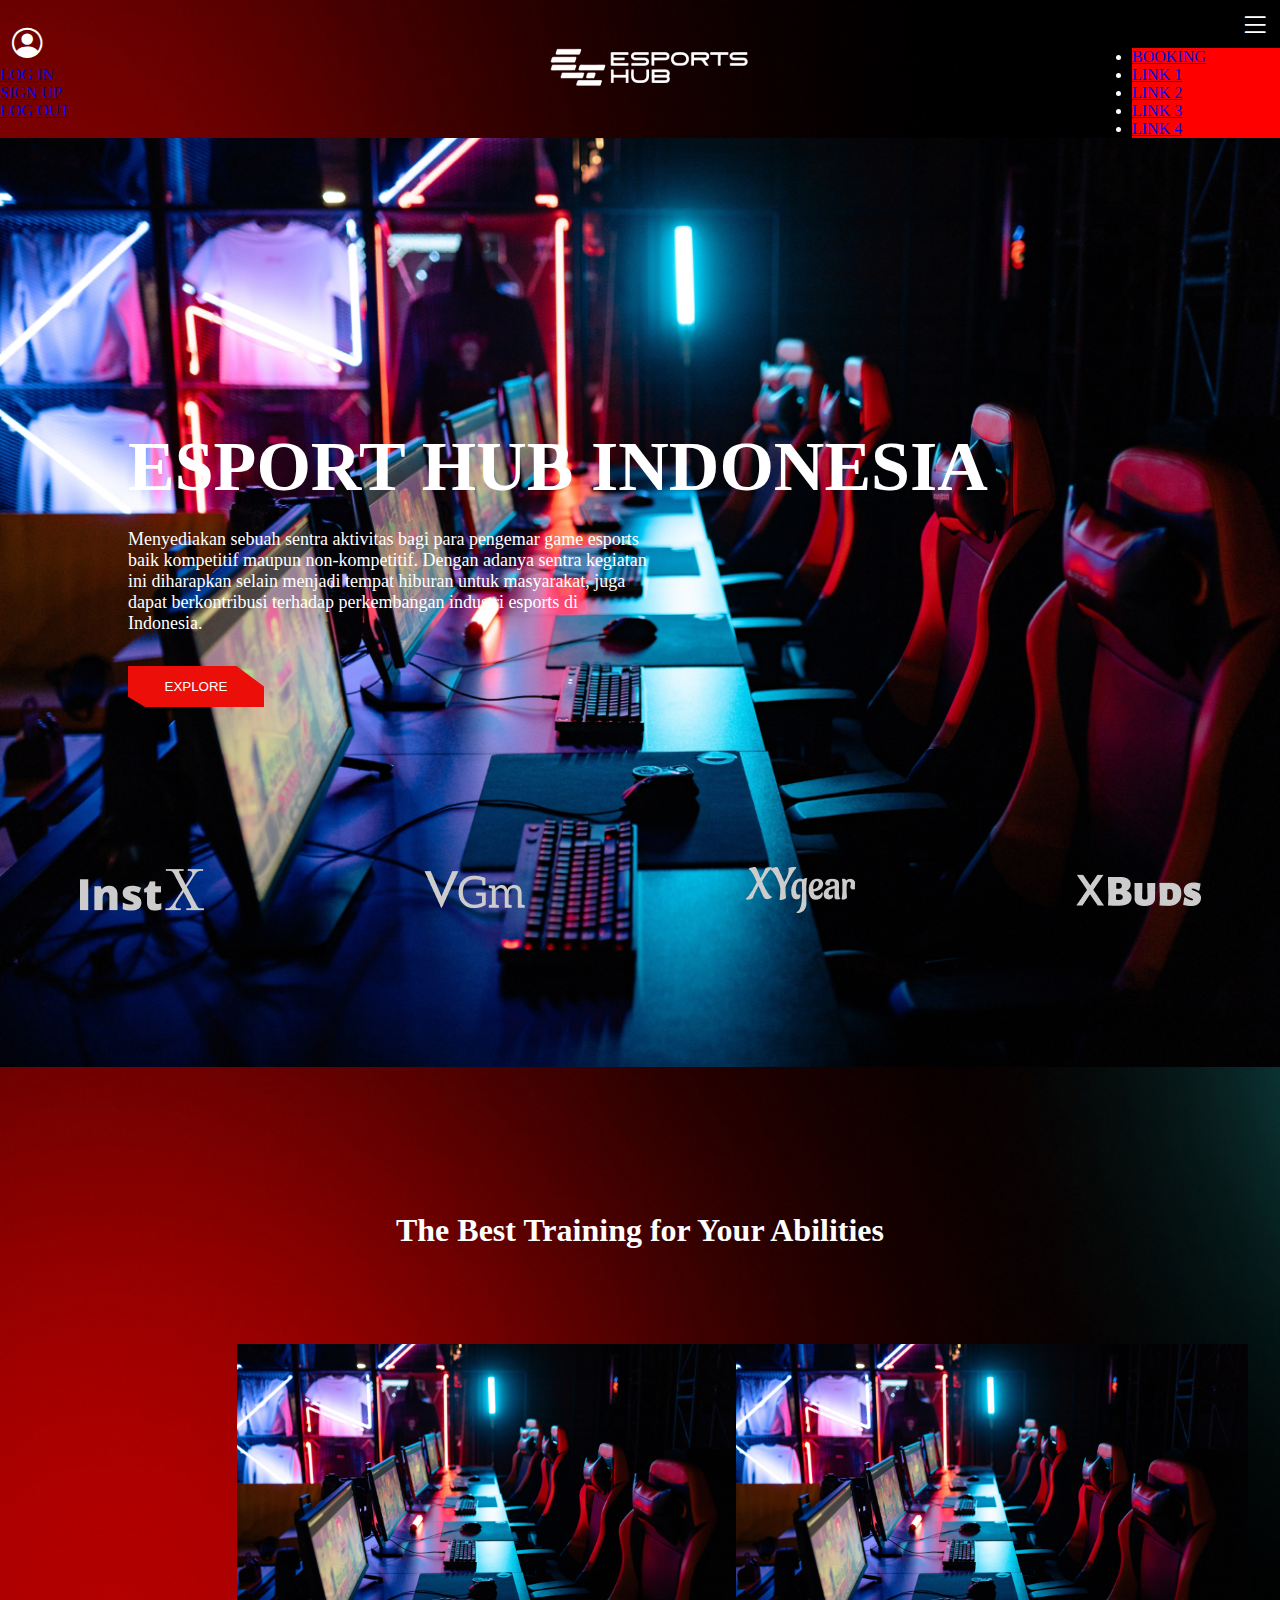
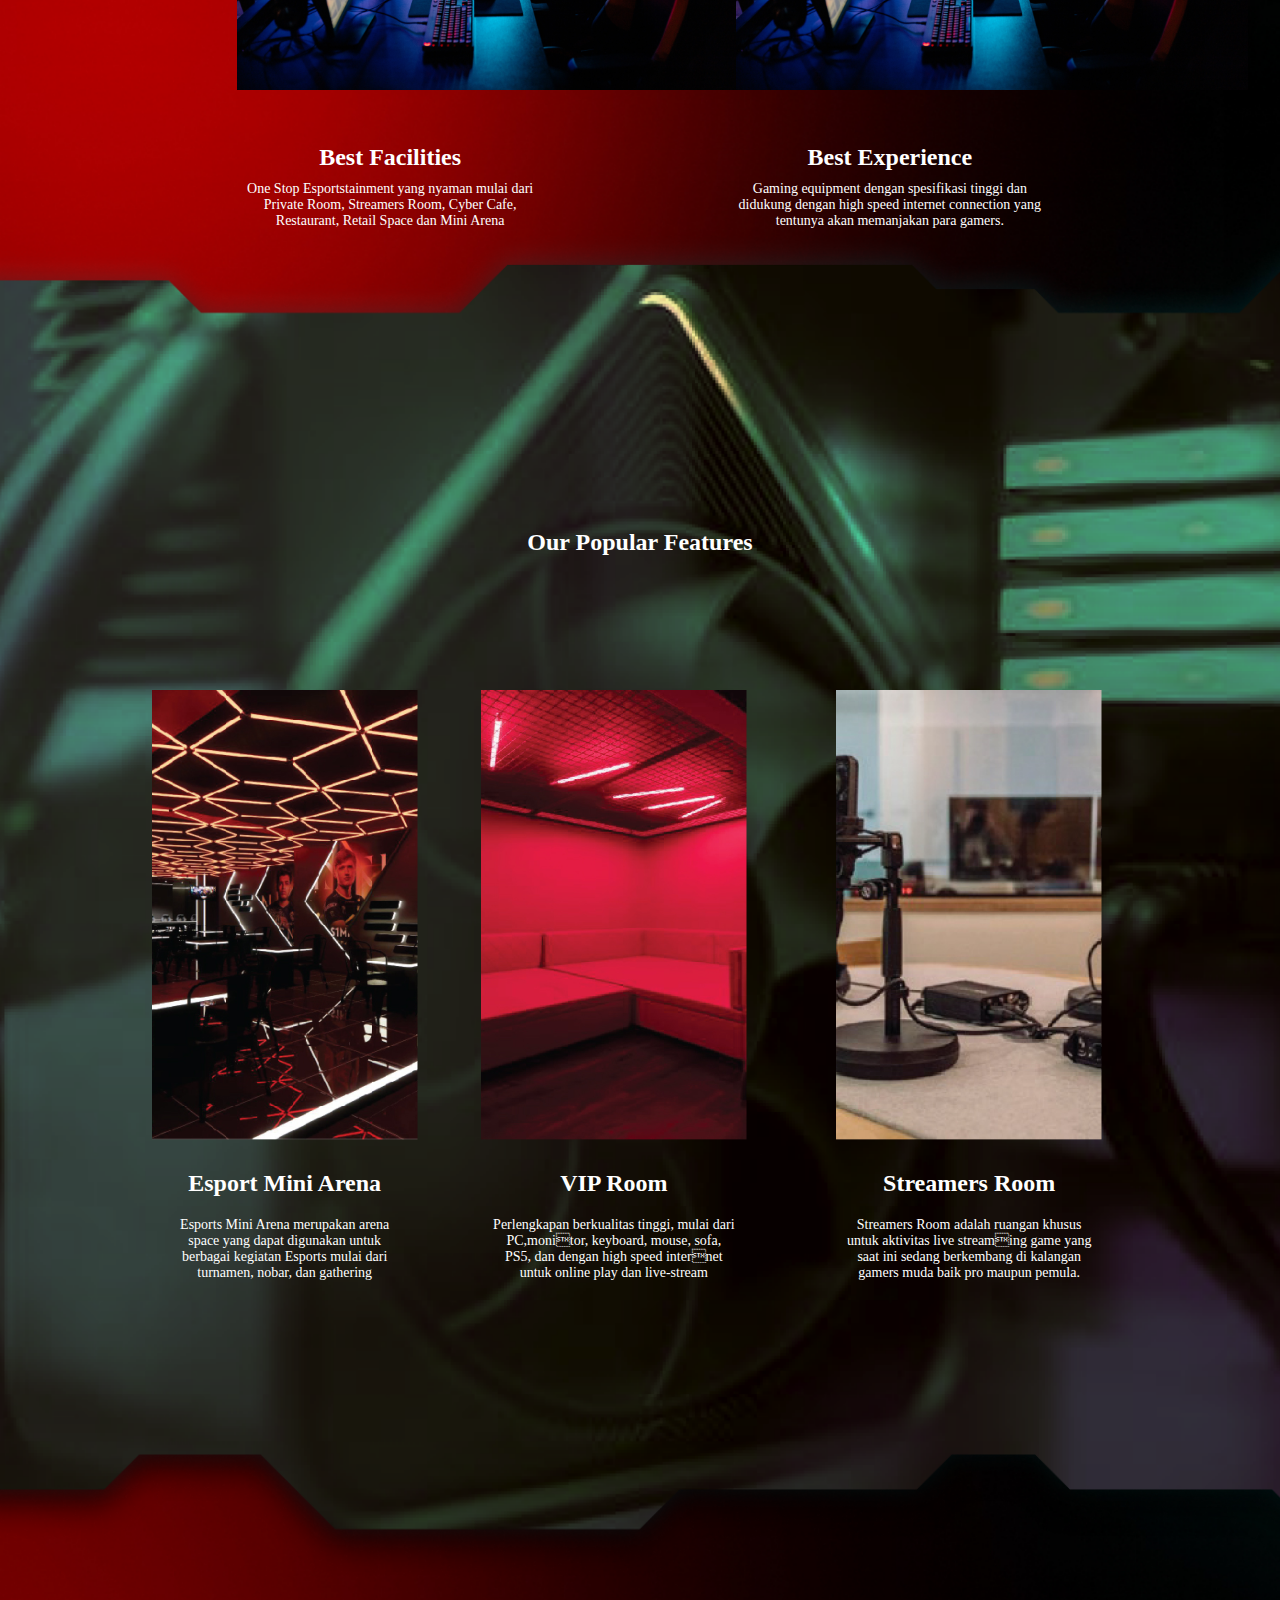
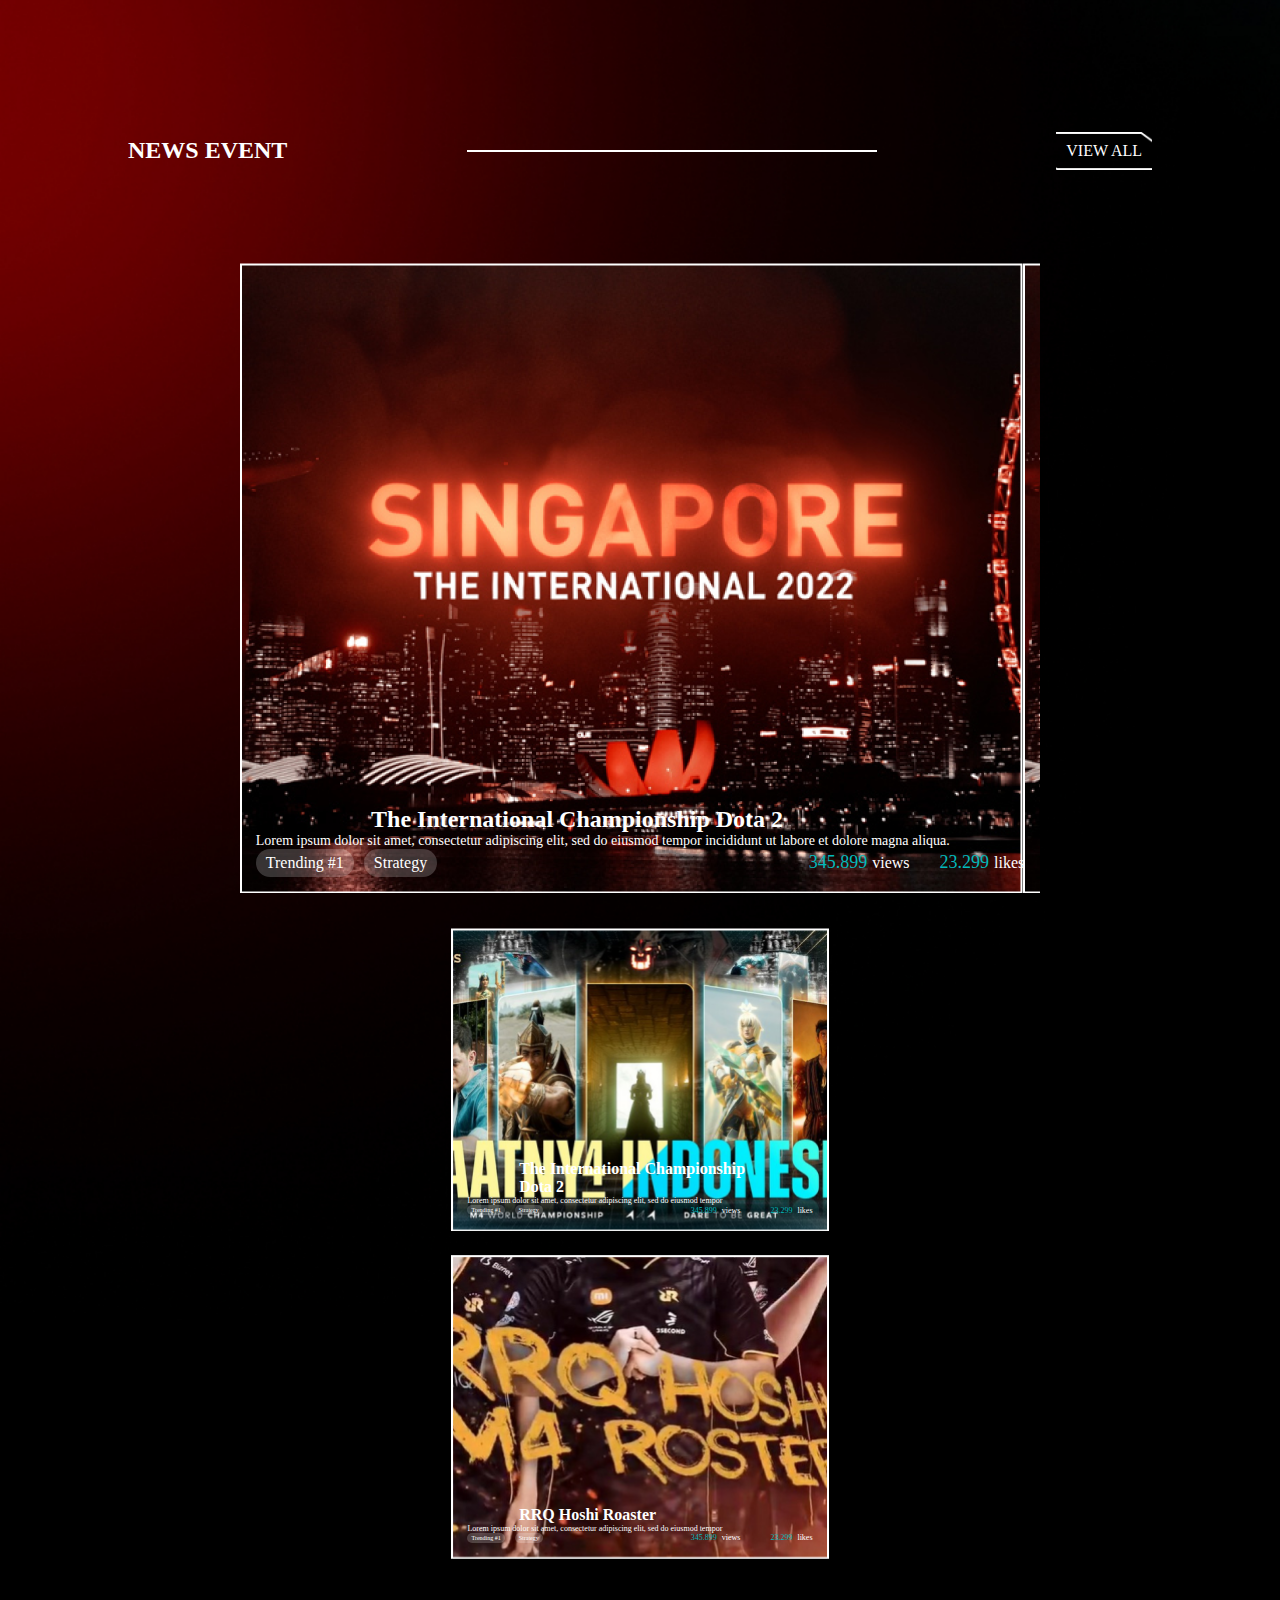
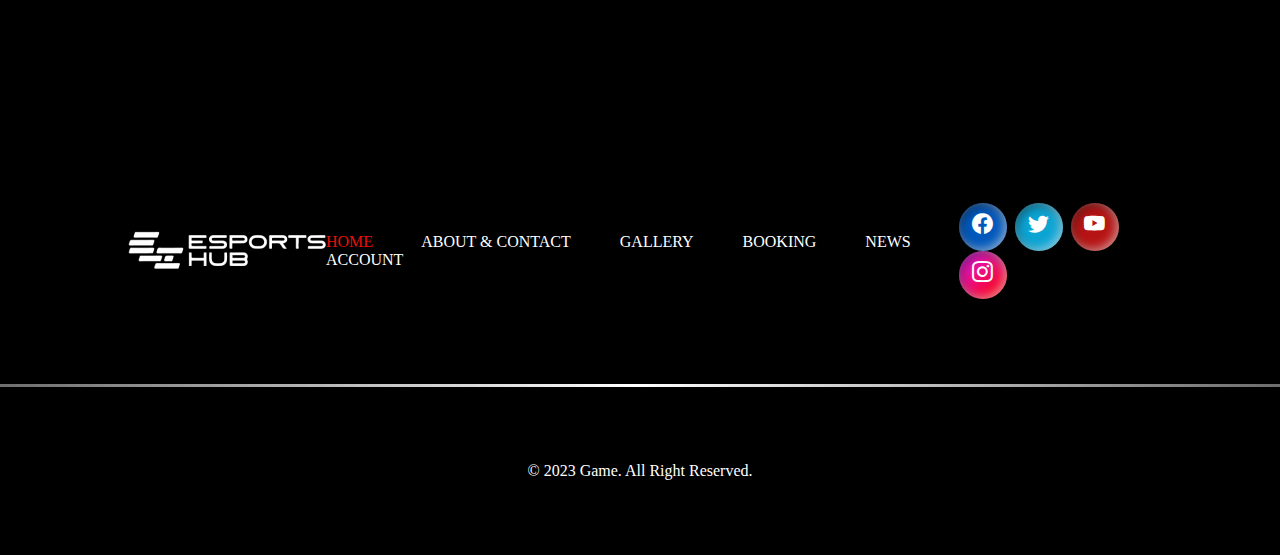
<file: index.html>
<!DOCTYPE html>
<html lang="en">
  <head>
    <meta charset="utf-8" />
    <meta name="viewport" content="width=device-width, initial-scale=1" />
    <title>Bootstrap demo</title>
    <link
      href="https://cdn.jsdelivr.net/npm/bootstrap@5.3.0-alpha3/dist/css/bootstrap.min.css"
      rel="stylesheet"
      integrity="sha384-KK94CHFLLe+nY2dmCWGMq91rCGa5gtU4mk92HdvYe+M/SXH301p5ILy+dN9+nJOZ"
      crossorigin="anonymous"
    />
    <link rel="stylesheet" href="style.css" />

    <link
      rel="stylesheet"
      href="https://cdn.jsdelivr.net/npm/bootstrap-icons@1.10.4/font/bootstrap-icons.css"
    />
  </head>
  <body>
    <!-- NAvbar-->
    <nav class="navbar fixed-top bg-black">
      <div class="container flexs">
        <div class="dropdown">
          <i
            class="bi bi-person-circle"
            class="dropdown-toggle"
            data-bs-toggle="dropdown"
          ></i>
          <ul class="dropdown-menu bg-black text-bg-light">
            <li>
              <a
                class="dropdown-item-text text-light"
                href="../login/index.html"
                >LOG IN</a
              >
            </li>
            <li>
              <a
                class="dropdown-item-text text-light my-3"
                href="./register/register.html"
                >SIGN UP</a
              >
            </li>
            <li>
              <a class="dropdown-item-text text-light" href="#">LOG OUT</a>
            </li>
          </ul>
        </div>
        <a href="">
          <img src="./image/Logo White.png" alt="" class="nav-img" />
        </a>
        <div class="dropdown">
          <i
            class="bi bi-list"
            class="dropdown-toggle"
            data-bs-toggle="dropdown"
          ></i>
          <ul class="dropdown-menu bg-black menus">
            <li>
              <a
                class="dropdown-item-text text-light"
                href="../booking/index.html"
                >BOOKING</a
              >
            </li>
            <li>
              <a
                class="dropdown-item-text my-3 text-light"
                href="../gallery/index.html"
                >LINK 1</a
              >
            </li>
            <li>
              <a
                class="dropdown-item-text text-light"
                href="../news-akun/index.html"
                >LINK 2</a
              >
            </li>
            <li>
              <a
                class="dropdown-item-text my-3 text-light"
                href="../contact/index.html"
                >LINK 3</a
              >
            </li>
            <li>
              <a class="dropdown-item-text text-light" href="./index.html"
                >LINK 4</a
              >
            </li>
          </ul>
        </div>
      </div>
    </nav>
    <!-- end Navbar-->

    <!-- homes -->
    <div class="homes">
      <div class="containers">
        <div class="flex-homes">
          <div class="homes-content">
            <h1>ESPORT HUB INDONESIA</h1>
            <p>
              Menyediakan sebuah sentra aktivitas bagi para pengemar game
              esports baik kompetitif maupun non-kompetitif. Dengan adanya
              sentra kegiatan ini diharapkan selain menjadi tempat hiburan untuk
              masyarakat, juga dapat berkontribusi terhadap perkembangan
              industri esports di Indonesia.
            </p>
            <button>EXPLORE</button>
          </div>
          <div class="bud-img">
            <img src="./image/InstX.png" alt="" />
            <img src="./image/VGm.png" alt="" />
            <img src="./image/XYgear.png" alt="" />
            <img src="./image/XBuds.png" alt="" />
          </div>
        </div>
      </div>
    </div>

    <!-- end -->

    <!-- traning -->
    <div class="traning">
      <div class="containers">
        <h3 class="traning-title">The Best Training for Your Abilities</h3>
        <div class="flex-center">
          <div class="traning-content">
            <img src="./image/bg-home.png" alt="" />
            <h3>Best Facilities</h3>
            <p>
              One Stop Esportstainment yang nyaman mulai dari Private Room,
              Streamers Room, Cyber Cafe, Restaurant, Retail Space dan Mini
              Arena
            </p>
          </div>
          <div class="traning-content">
            <img src="./image/bg-home.png" alt="" />
            <h3>Best Experience</h3>
            <p>
              Gaming equipment dengan spesifikasi tinggi dan didukung dengan
              high speed internet connection yang tentunya akan memanjakan para
              gamers.
            </p>
          </div>
        </div>
      </div>
    </div>

    <!-- end -->

    <!-- popular -->
    <div class="popular">
      <div class="containers">
        <h2 class="popular-center">Our Popular Features</h2>
        <div class="flex-event">
          <div class="mini contents">
            <img src="./image/popular1.png" alt="" />
            <h3>Esport Mini Arena</h3>
            <p>
              Esports Mini Arena merupakan arena space yang dapat digunakan
              untuk berbagai kegiatan Esports mulai dari turnamen, nobar, dan
              gathering
            </p>
          </div>
          <div class="vip contents">
            <img src="./image/popular2.png" alt="" />
            <h3>VIP Room</h3>
            <p>
              Perlengkapan berkualitas tinggi, mulai dari PC,monitor, keyboard,
              mouse, sofa, PS5, dan dengan high speed internet untuk online play
              dan live-stream
            </p>
          </div>
          <div class="strem contents">
            <img src="./image/popular3.png" alt="" />
            <h3>Streamers Room</h3>
            <p>
              Streamers Room adalah ruangan khusus untuk aktivitas live
              streaming game yang saat ini sedang berkembang di kalangan gamers
              muda baik pro maupun pemula.
            </p>
          </div>
        </div>
      </div>
    </div>

    <!-- end -->

    <!-- event -->
    <div class="event">
      <div class="containers">
        <div class="flex cer">
          <h2>NEWS EVENT</h2>
          <p class="hrr"></p>
          <p class="events-content">VIEW ALL</p>
        </div>
      </div>
    </div>

    <!-- end -->

    <div class="gallery">
      <div class="containers">
        <div class="flex-gallery">
          <div class="singapore">
            <div class="posisi">
              <div class="content-singapore">
                <h3>The International Championship Dota 2</h3>
                <p>
                  Lorem ipsum dolor sit amet, consectetur adipiscing elit, sed
                  do eiusmod tempor incididunt ut labore et dolore magna aliqua.
                </p>
              </div>
              <div class="flexs">
                <div class="flex trending">
                  <p>Trending #1</p>
                  <p>Strategy</p>
                </div>
                <div class="flex views">
                  <p><span>345.899</span>views</p>
                  <p class="views-item"><span>23.299</span>likes</p>
                </div>
              </div>
            </div>
          </div>

          <div>
            <div class="game">
              <div class="posisi">
                <div class="content-game">
                  <h3>The International Championship Dota 2</h3>
                  <p>
                    Lorem ipsum dolor sit amet, consectetur adipiscing elit, sed
                    do eiusmod tempor
                  </p>
                </div>
                <div class="flex">
                  <div class="flex games-tranding">
                    <p>Trending #1</p>
                    <p>Strategy</p>
                  </div>
                  <div class="flex games-views">
                    <p><span>345.899</span>views</p>
                    <p class="views-item"><span>23.299</span>likes</p>
                  </div>
                </div>
              </div>
            </div>

            <div class="rrq">
              <div class="posisi">
                <div class="content-game">
                  <h3>RRQ Hoshi Roaster</h3>
                  <p>
                    Lorem ipsum dolor sit amet, consectetur adipiscing elit, sed
                    do eiusmod tempor
                  </p>
                </div>
                <div class="flex">
                  <div class="flex games-tranding">
                    <p>Trending #1</p>
                    <p>Strategy</p>
                  </div>
                  <div class="flex games-views">
                    <p><span>345.899</span>views</p>
                    <p class="views-item"><span>23.299</span>likes</p>
                  </div>
                </div>
              </div>
            </div>
          </div>
        </div>
      </div>
    </div>
    <!-- end gallery -->

    <!-- footer -->

    <div class="footer">
      <div class="containers">
        <div class="flex ftr">
          <img src="./image/Logo White.png" alt="" />
          <div class="nav">
            <a href="" class="news">HOME</a>
            <a href="">ABOUT & CONTACT</a>
            <a href="">GALLERY</a>
            <a href="">BOOKING</a>
            <a href="">NEWS ACCOUNT</a>
          </div>
          <div class="icon">
            <i class="bi bi-facebook fb"></i>
            <i class="bi bi-twitter tw"></i>
            <i class="bi bi-youtube yt"></i>
            <i class="bi bi-instagram ig"></i>
          </div>
        </div>
      </div>
    </div>
    <!-- end footer -->

    <div class="hr"></div>
    <div class="end-footer">
      <p>© 2023 Game. All Right Reserved.</p>
    </div>
    <script
      src="https://cdn.jsdelivr.net/npm/bootstrap@5.3.0-alpha3/dist/js/bootstrap.bundle.min.js"
      integrity="sha384-ENjdO4Dr2bkBIFxQpeoTz1HIcje39Wm4jDKdf19U8gI4ddQ3GYNS7NTKfAdVQSZe"
      crossorigin="anonymous"
    ></script>
  </body>
</html>
</file>
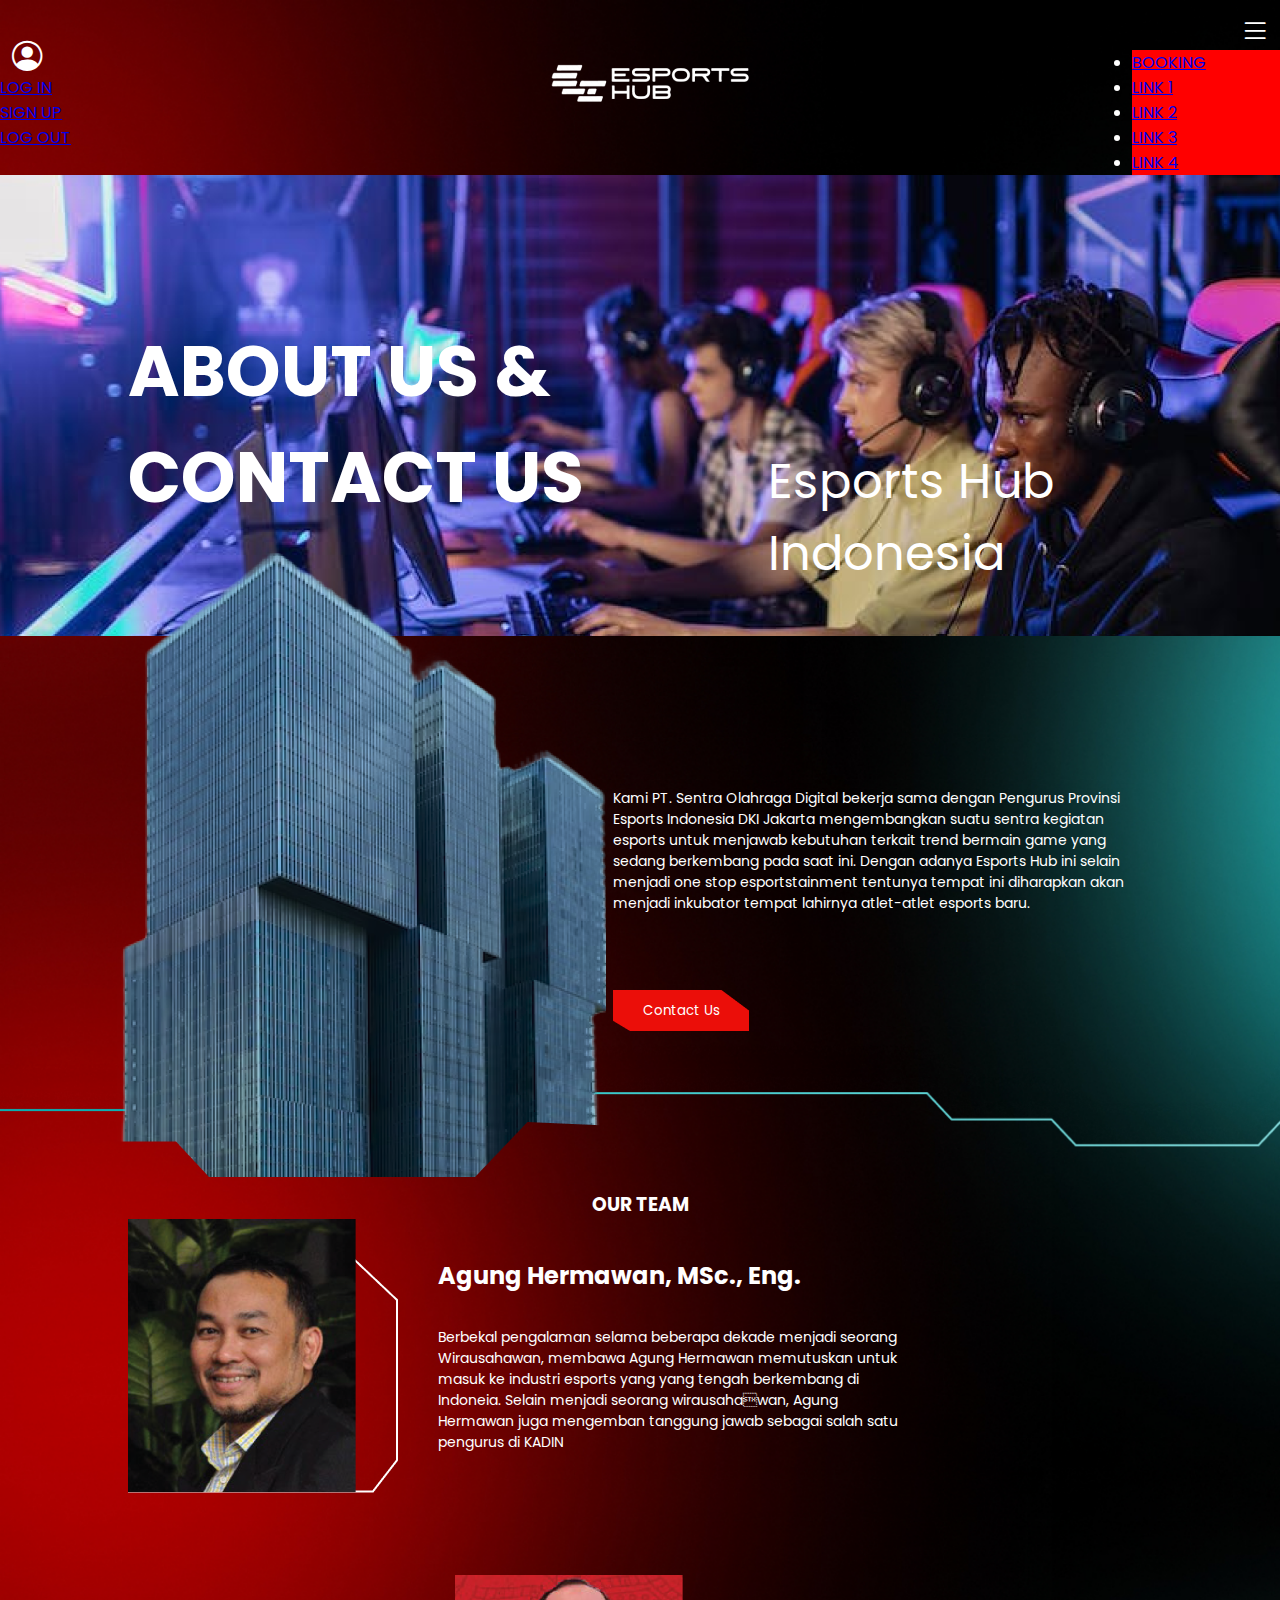
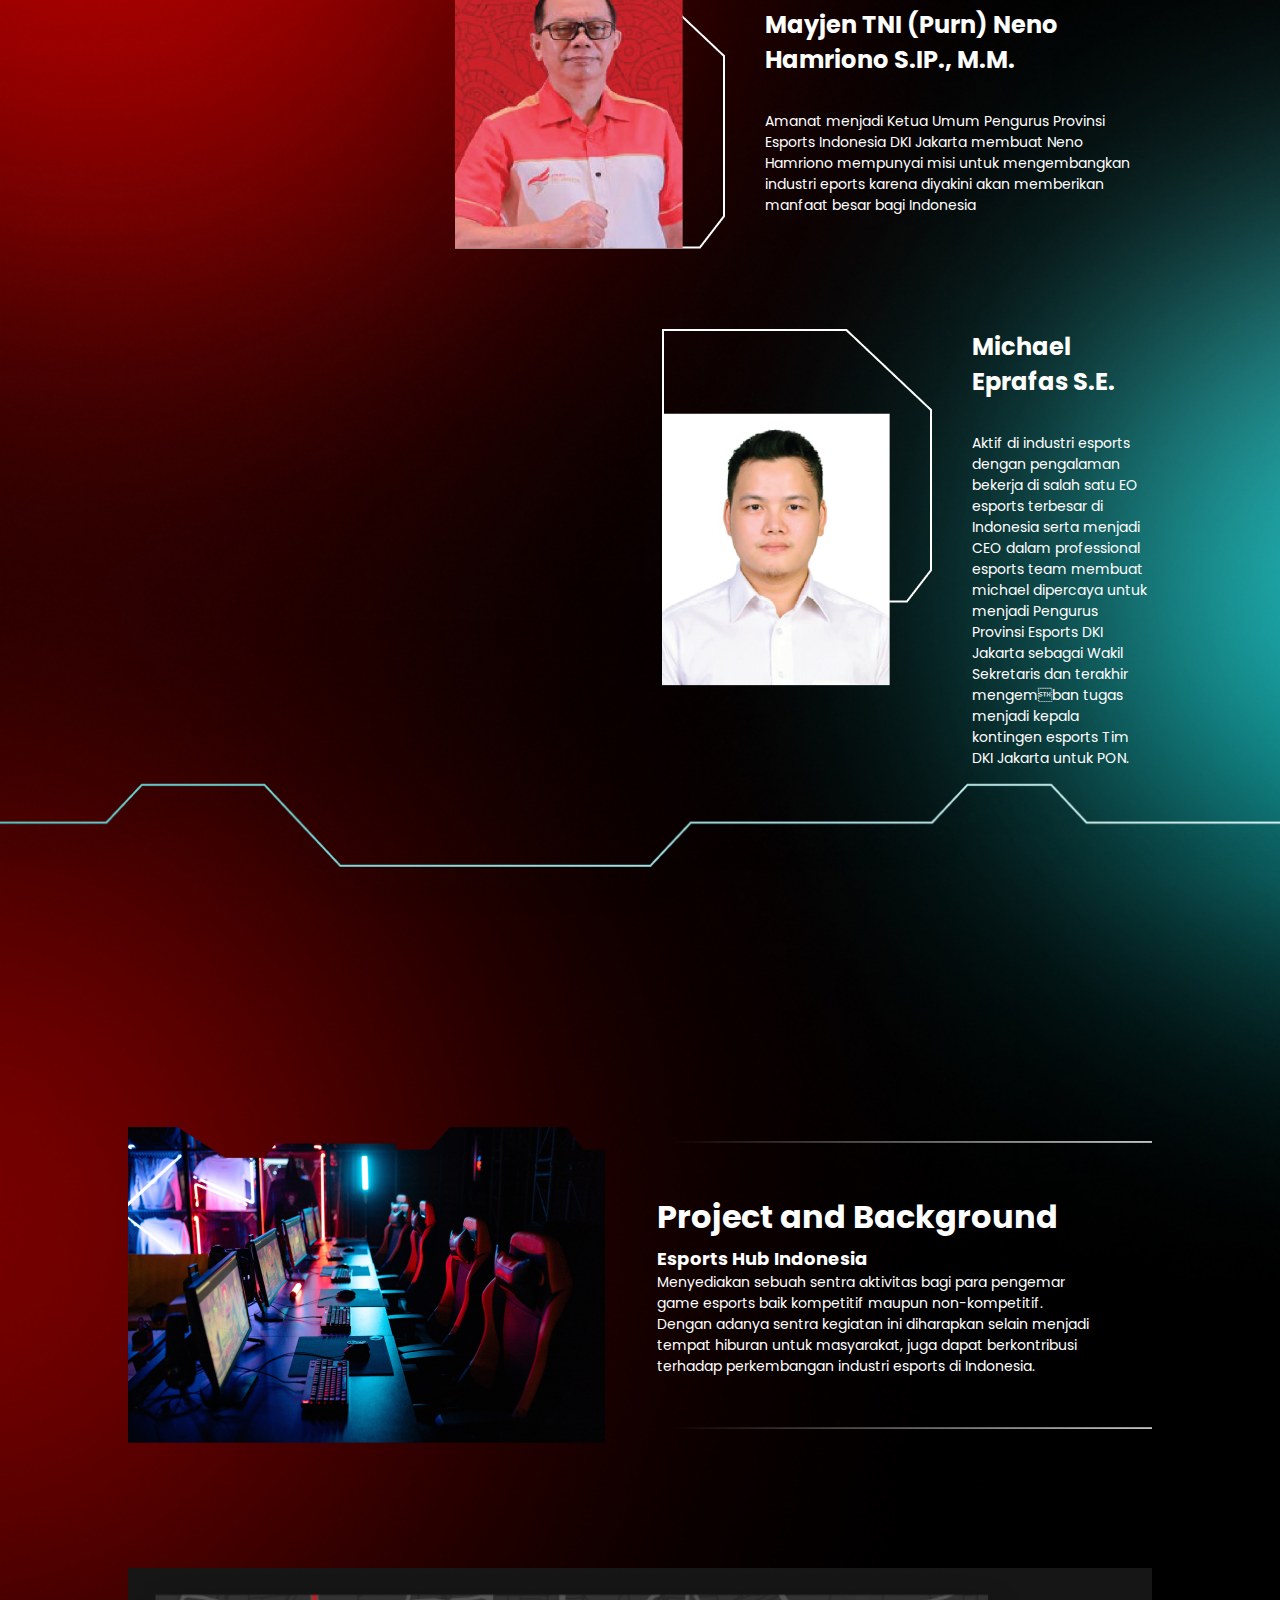
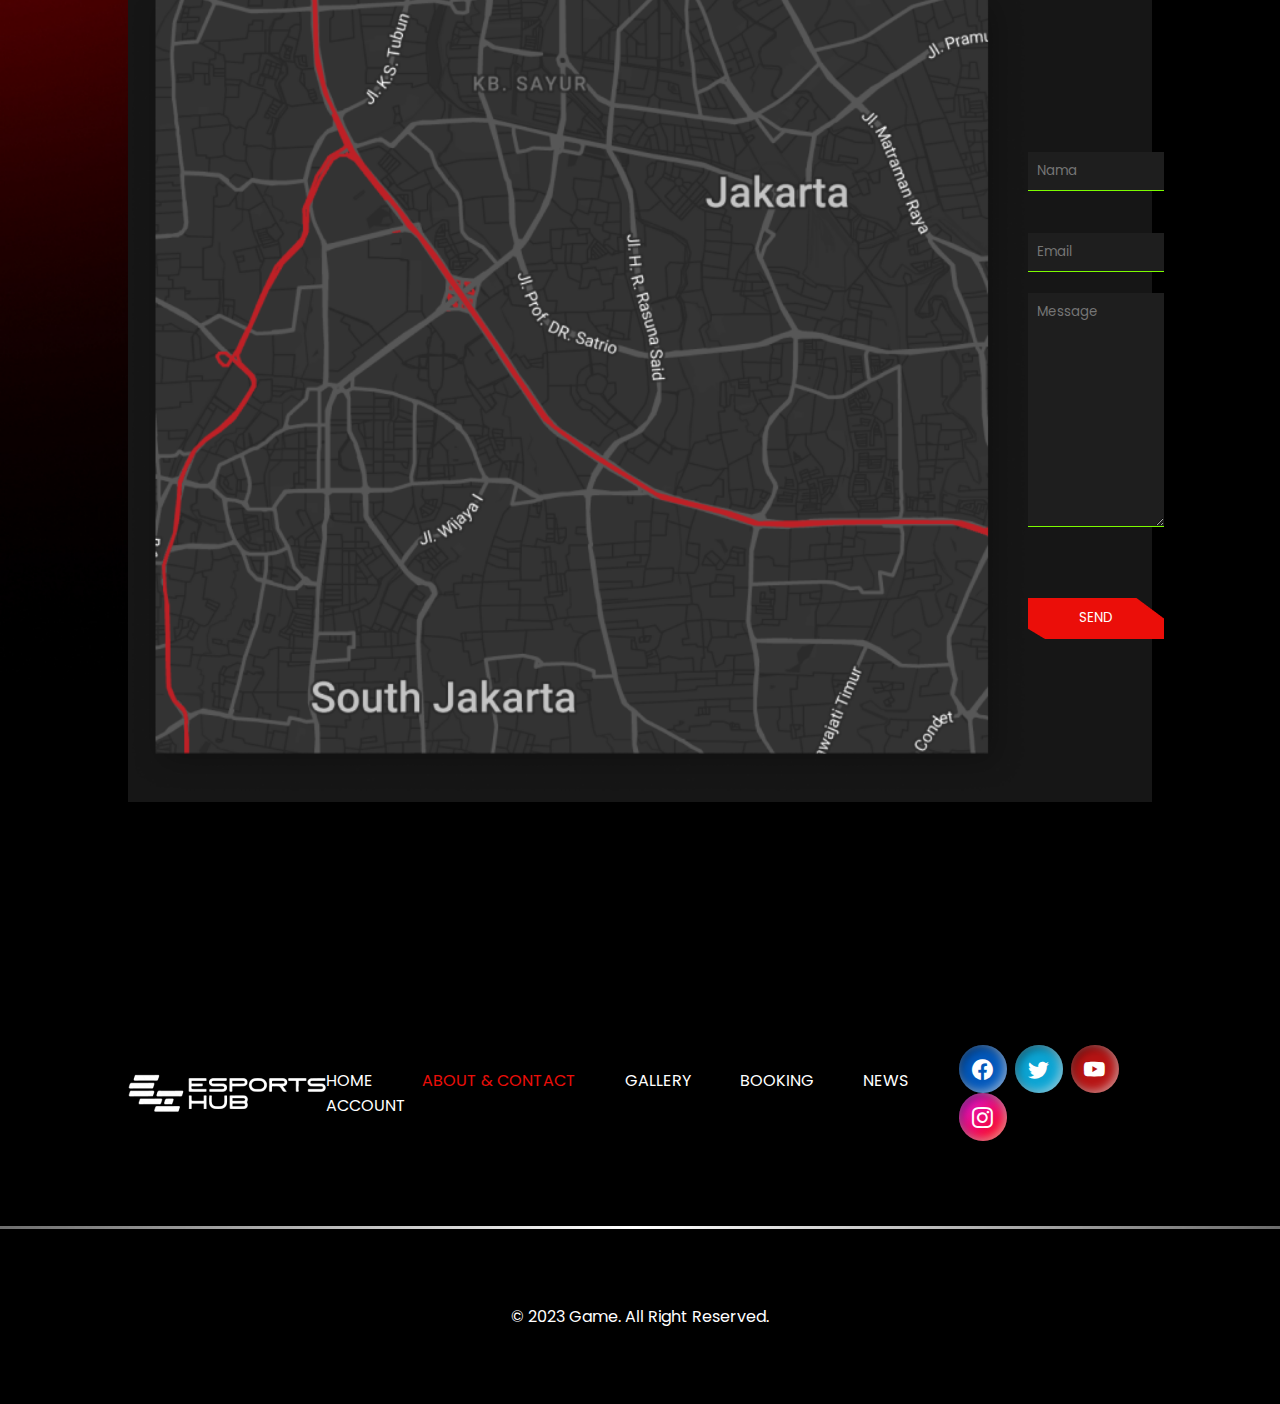
<file: contact/index.html>
<!doctype html>
<html lang="en">
  <head>
    <meta charset="utf-8">
    <meta name="viewport" content="width=device-width, initial-scale=1">
    <title>About Us & Contact Us</title>
    <link rel="stylesheet" href="style.css">
    <!-- icon -->
    <link rel="stylesheet" href="https://cdn.jsdelivr.net/npm/bootstrap-icons@1.10.4/font/bootstrap-icons.css">
    <!-- end -->
    <!-- font -->
    <link rel="preconnect" href="https://fonts.googleapis.com">
    <link rel="preconnect" href="https://fonts.gstatic.com" crossorigin>
    <link href="https://fonts.googleapis.com/css2?family=Poppins:wght@400;500;700&display=swap" rel="stylesheet">
    <link href="https://cdn.jsdelivr.net/npm/bootstrap@5.3.0-alpha3/dist/css/bootstrap.min.css" rel="stylesheet" integrity="sha384-KK94CHFLLe+nY2dmCWGMq91rCGa5gtU4mk92HdvYe+M/SXH301p5ILy+dN9+nJOZ" crossorigin="anonymous">
  </head>
  <body>
    

     <!-- NAvbar-->
    <nav class="navbar fixed-top bg-black">
      <div class="container flexs">
        <div class="dropdown">
          <i
            class="bi bi-person-circle"
            class="dropdown-toggle"
            data-bs-toggle="dropdown"
          ></i>
          <ul class="dropdown-menu bg-black text-bg-light">
            <li>
              <a
                class="dropdown-item-text text-light"
                href="../login/index.html"
                >LOG IN</a
              >
            </li>
            <li>
               <a
                class="dropdown-item-text text-light my-3"
                href="../register/register.html"
                >SIGN UP</a
              >
            </li>
            <li>
              <a class="dropdown-item-text text-light" href="#">LOG OUT</a>
            </li>
          </ul>
        </div>
        <a href="">
          <img src="./image/Logo White.png" alt="" class="nav-img" />
        </a>
        <div class="dropdown">
          <i
            class="bi bi-list"
            class="dropdown-toggle"
            data-bs-toggle="dropdown"
          ></i>
          <ul class="dropdown-menu bg-black menus">
            <li>
              <a
                class="dropdown-item-text text-light"
                href="../booking/index.html"
                >BOOKING</a
              >
            </li>
            <li>
              <a
                class="dropdown-item-text my-3 text-light"
                href="../gallery/index.html"
                >LINK 1</a
              >
            </li>
            <li>
              <a
                class="dropdown-item-text text-light"
                href="../news-akun/index.html"
                >LINK 2</a
              >
            </li>
            <li>
              <a
                class="dropdown-item-text my-3 text-light"
                href="../contact/index.html"
                >LINK 3</a
              >
            </li>
            <li>
              <a
                class="dropdown-item-text text-light"
                href="../index.html"
                >LINK 4</a
              >
            </li>
          </ul>
        </div>
      </div>
    </nav>
    <!-- end Navbar-->

    <!-- hiro -->
    <div class="hiro">
      <div class="containers">
        <div class="flex-hiro">
          <h4>About Us & Contact Us</h4>
          <h5>Esports Hub Indonesia</h4>
        </div>
      </div>
    </div>
    <!-- end hiro -->


    <!-- hero -->
<div class="hero">
    <div class="containers">
        <div class="flex">
            <div class="hero-img">
                <img src="./image/gedung.png" alt="">
            </div>
            <div class="hero-content">
                <p>Kami PT. Sentra Olahraga Digital bekerja sama dengan Pengurus Provinsi Esports Indonesia DKI Jakarta mengembangkan suatu sentra kegiatan esports untuk menjawab kebutuhan terkait trend bermain game yang sedang berkembang pada saat ini. Dengan adanya Esports Hub ini selain menjadi one stop esportstainment tentunya tempat ini diharapkan akan menjadi inkubator tempat lahirnya atlet-atlet esports baru.</p>
                <button>Contact Us</button>
            </div>
        </div>
    </div>
</div>
    <!-- end hero-->
    <!-- team -->
<div class="team">
    <div class="containers">
       <h3 class="centers">OUR TEAM</h3>
       <div class="flex bg-team">
        <img src="./image/team1.png" alt="">
        <div class="team-content">
            <h4>Agung Hermawan, MSc., Eng.</h4>
            <p>Berbekal pengalaman selama beberapa dekade menjadi seorang Wirausahawan, membawa Agung Hermawan memutuskan untuk masuk ke industri esports yang yang tengah berkembang di Indoneia. Selain menjadi seorang wirausahawan, Agung Hermawan juga mengemban tanggung jawab sebagai salah satu pengurus di KADIN</p>
        </div>
       </div>

        <div class="flex bg-team team-2">
        <img src="./image/team2.png" alt="">
        <div class="team-content">
            <h4>Mayjen TNI (Purn) Neno Hamriono S.IP., M.M.</h4>
            <p>Amanat menjadi Ketua Umum Pengurus Provinsi Esports Indonesia DKI Jakarta membuat Neno Hamriono mempunyai misi untuk mengembangkan industri eports karena diyakini akan memberikan manfaat besar bagi Indonesia</p>
        </div>
       </div>

        <div class="flex bg-team team-3">
        <img src="./image/team3.png" alt="">
        <div class="team-content">
            <h4>Michael Eprafas S.E.</h4>
            <p>Aktif di industri esports dengan pengalaman bekerja di salah satu EO esports terbesar di Indonesia serta menjadi CEO dalam professional esports team membuat michael dipercaya untuk menjadi Pengurus Provinsi Esports DKI Jakarta sebagai Wakil Sekretaris dan terakhir mengemban tugas menjadi kepala kontingen esports Tim DKI Jakarta untuk PON.</p>
        </div>
       </div>


    </div>
</div>
    <!-- end team -->


    <!-- project -->

<div class="project">
    <div class="containers">
        <div class="flex">
            <img src="./image/Subtract.png" alt="" class="project-images">
            <div class="project-content">
                <h3>
                    Project and Background
                </h3>
                <h4>Esports Hub Indonesia</h4>
                <p>Menyediakan sebuah sentra aktivitas bagi para pengemar game esports baik kompetitif maupun non-kompetitif. Dengan adanya sentra kegiatan ini diharapkan selain menjadi tempat hiburan untuk masyarakat, juga dapat berkontribusi terhadap perkembangan industri esports di Indonesia.</p>
            </div>
        </div>
    </div>
</div>
    <!-- end -->

    <!-- map -->
<div class="map">
    <div class="containers">
        <div class="flex maps">
          <div class="images-map">
            <img src="./image/map.png" alt="">
          </div>
            <div class="inputs">
                <input type="text" placeholder="Nama">
                <br>
                <input type="email" placeholder="Email">
                <br>
                <textarea placeholder="Message"></textarea>
                <button class="btn-map">SEND</button>
            </div>
        </div>
    </div>
</div>
    <!-- end map -->


    <!-- footer -->

<div class="footer">
    <div class="containers">
        <div class="flex ftr">
            <img src="./image/Logo White.png" alt="">
            <div class="nav">
                <a href="">HOME</a>
                <a href="" class="news">ABOUT & CONTACT</a>
                <a href="">GALLERY</a>
                <a href="">BOOKING</a>
                <a href="">NEWS ACCOUNT</a>
            </div>
        <div class="icon">
          <i class="bi bi-facebook fb"></i>
          <i class="bi bi-twitter tw"></i>
          <i class="bi bi-youtube yt"></i>
          <i class="bi bi-instagram ig"></i>
        </div>
        </div>
    </div>
</div>
    <!-- end footer -->

    <div class="hr"></div>
    <div class="end-footer">
        <p>© 2023 Game. All Right Reserved. </p>
    </div>
    <script src="https://cdn.jsdelivr.net/npm/bootstrap@5.3.0-alpha3/dist/js/bootstrap.bundle.min.js" integrity="sha384-ENjdO4Dr2bkBIFxQpeoTz1HIcje39Wm4jDKdf19U8gI4ddQ3GYNS7NTKfAdVQSZe" crossorigin="anonymous"></script>
  </body>
</html>
</file>
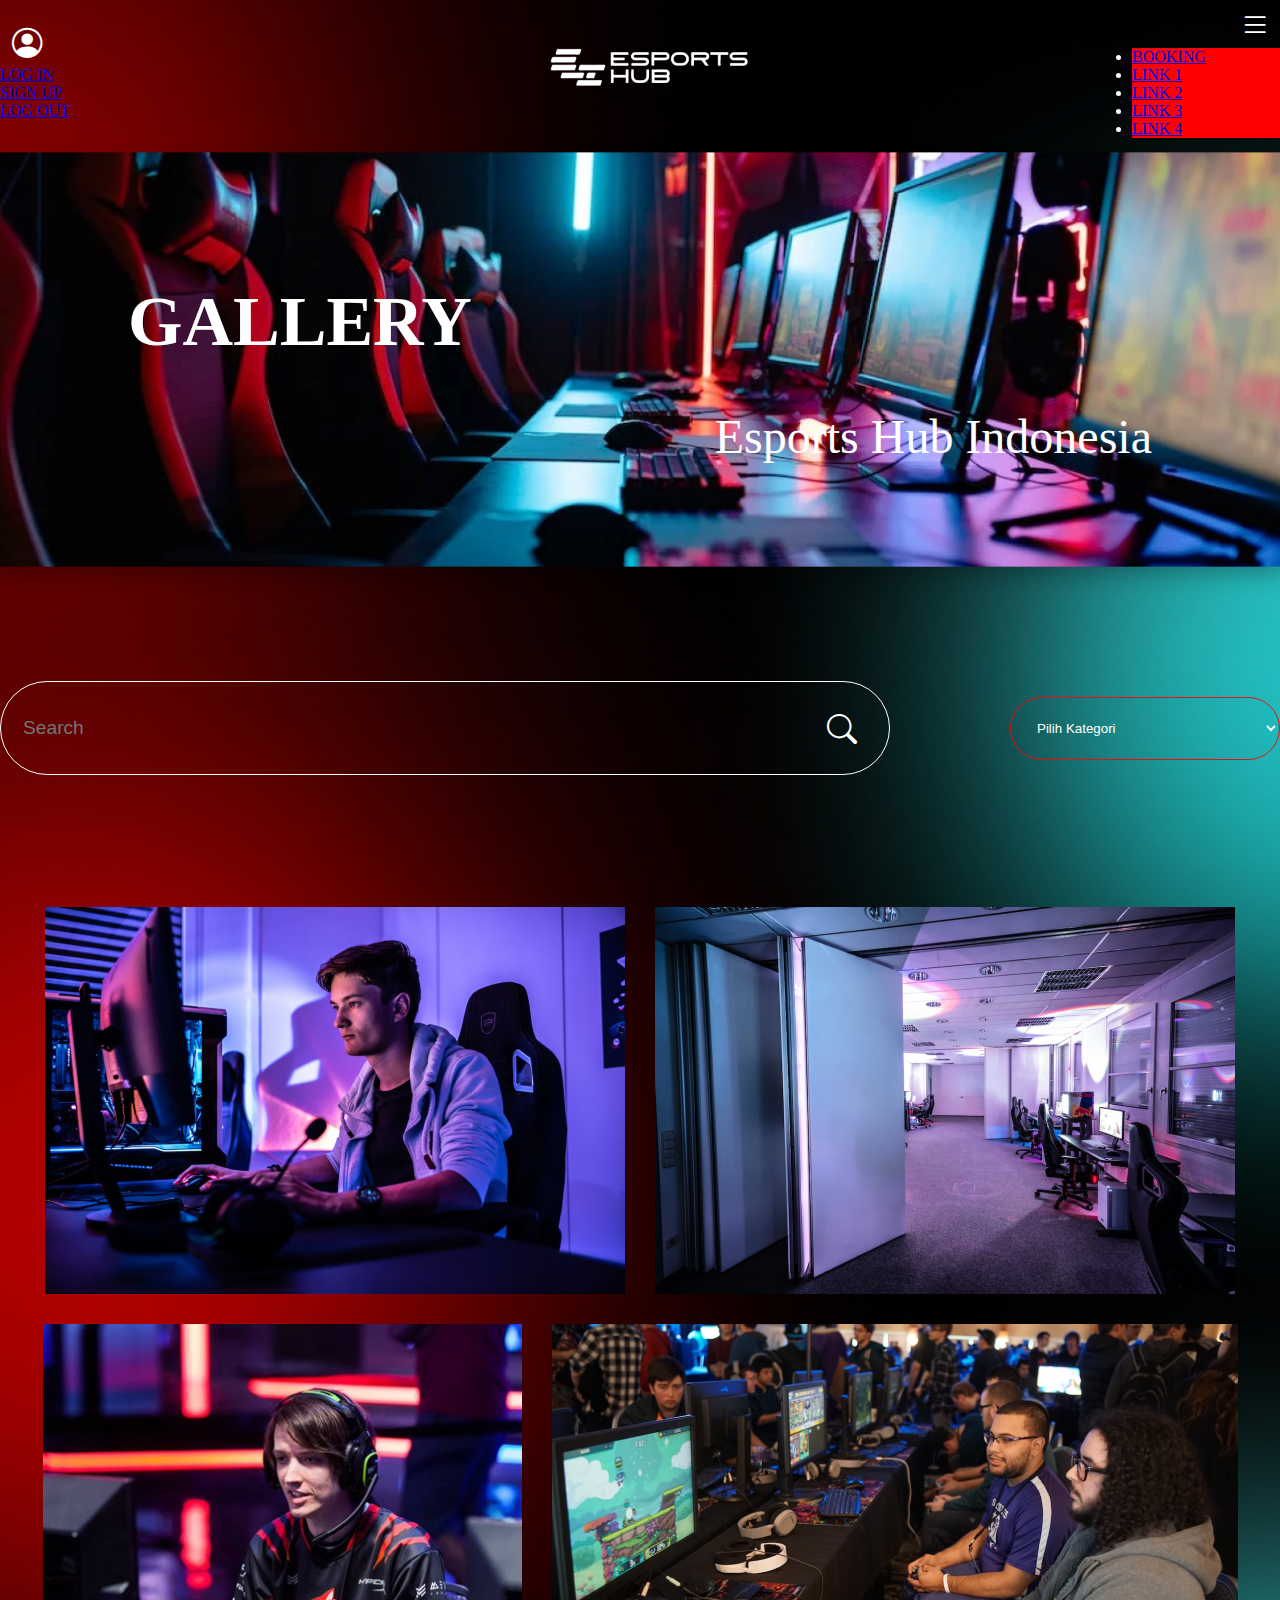
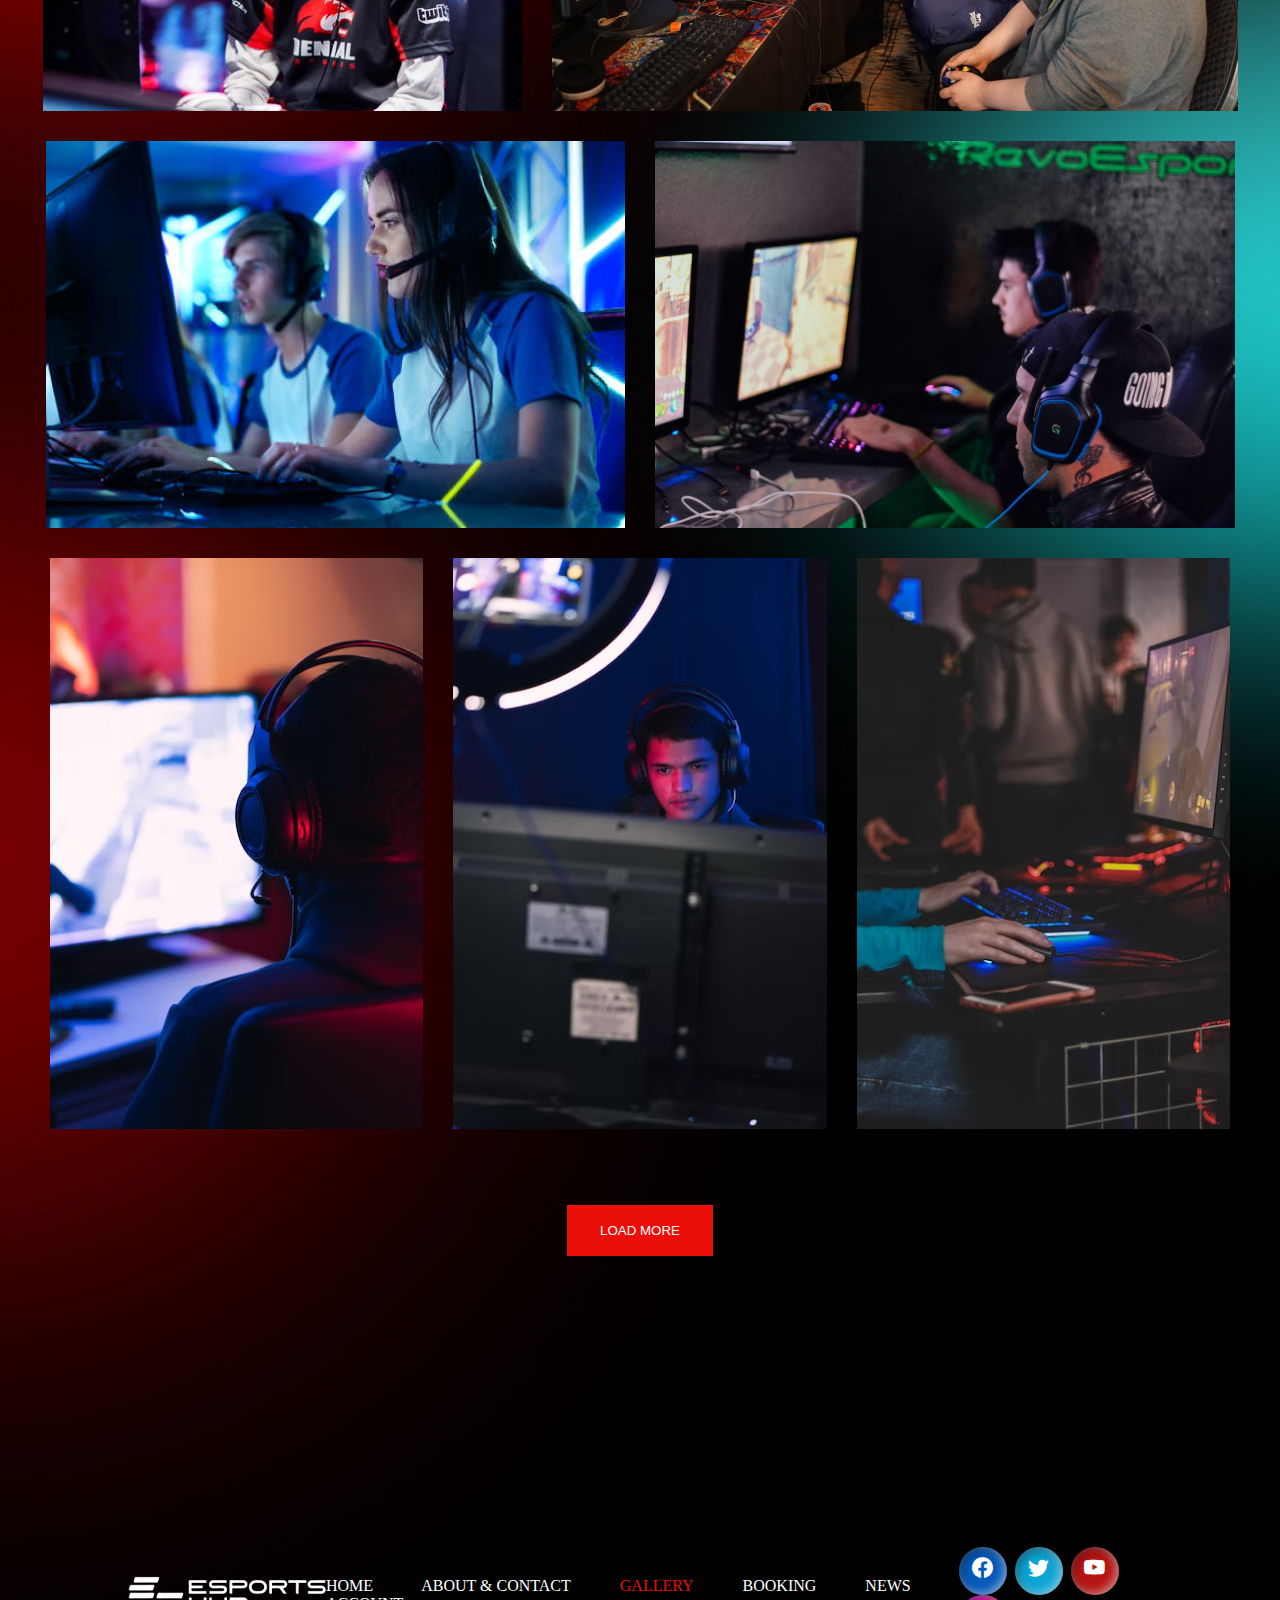
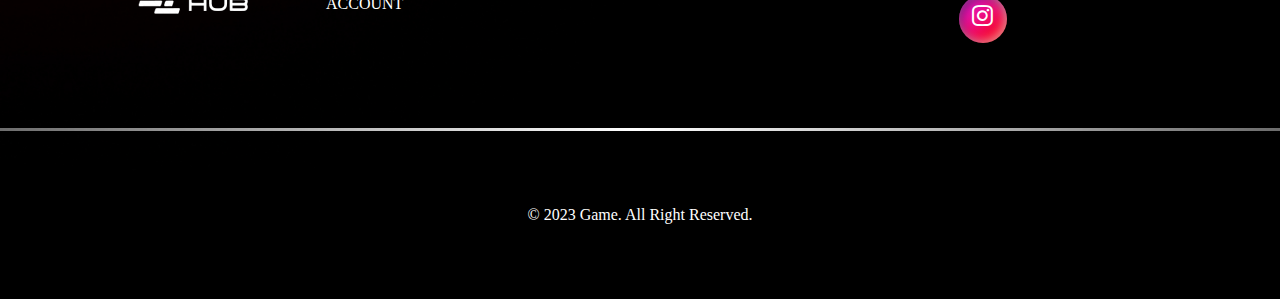
<file: gallery/index.html>
<!DOCTYPE html>
<html lang="en">
  <head>
    <meta charset="utf-8" />
    <meta name="viewport" content="width=device-width, initial-scale=1" />
    <title>Bootstrap demo</title>
    <link
      href="https://cdn.jsdelivr.net/npm/bootstrap@5.3.0-alpha3/dist/css/bootstrap.min.css"
      rel="stylesheet"
      integrity="sha384-KK94CHFLLe+nY2dmCWGMq91rCGa5gtU4mk92HdvYe+M/SXH301p5ILy+dN9+nJOZ"
      crossorigin="anonymous"
    />

    <link
      rel="stylesheet"
      href="https://cdn.jsdelivr.net/npm/bootstrap-icons@1.10.4/font/bootstrap-icons.css"
    />

    <link rel="stylesheet" href="style.css" />
  </head>
  <body>
    <!-- NAvbar-->
   <nav class="navbar fixed-top bg-black">
      <div class="container flexs">
        <div class="dropdown">
          <i
            class="bi bi-person-circle"
            class="dropdown-toggle"
            data-bs-toggle="dropdown"
          ></i>
          <ul class="dropdown-menu bg-black text-bg-light">
            <li>
              <a
                class="dropdown-item-text text-light"
                href="../login/index.html"
                >LOG IN</a
              >
            </li>
            <li>
               <a
                class="dropdown-item-text text-light my-3"
                href="../register/register.html"
                >SIGN UP</a
              >
            </li>
            <li>
              <a class="dropdown-item-text text-light" href="#">LOG OUT</a>
            </li>
          </ul>
        </div>
        <a href="">
          <img src="./image/Logo White.png" alt="" class="nav-img" />
        </a>
        <div class="dropdown">
          <i
            class="bi bi-list"
            class="dropdown-toggle"
            data-bs-toggle="dropdown"
          ></i>
          <ul class="dropdown-menu bg-black menus">
            <li>
              <a
                class="dropdown-item-text text-light"
                href="../booking/index.html"
                >BOOKING</a
              >
            </li>
            <li>
              <a
                class="dropdown-item-text my-3 text-light"
                href="../gallery/index.html"
                >LINK 1</a
              >
            </li>
            <li>
              <a
                class="dropdown-item-text text-light"
                href="../news-akun/index.html"
                >LINK 2</a
              >
            </li>
            <li>
              <a
                class="dropdown-item-text my-3 text-light"
                href="../contact/index.html"
                >LINK 3</a
              >
            </li>
            <li>
              <a class="dropdown-item-text text-light" href="../index.html"
                >LINK 4</a
              >
            </li>
          </ul>
        </div>
      </div>
    </nav>
    <!-- end Navbar-->

    <!-- hiro -->
    <div class="hiro">
      <div class="containers">
        <div class="flex-hiro">
          <h4>Gallery</h4>
          <h5>Esports Hub Indonesia</h4>
        </div>
      </div>
    </div>
    <!-- end hiro -->


    <!-- search -->

<div class="search-body">
    <div class="container">
        <div class="flex">
            <div class="icons">
                <input type="search" class="search" placeholder="Search" >
                <i class="bi bi-search"></i>
            </div>
            <div>
                 <select class="kategori">
                   <option>Pilih Kategori</option>
                </select>
            </div>
        </div>
    </div>
</div>
    <!-- end -->


    <!-- galleryContent -->

<div class="gallery-content">
    <div class="container">
        <div class="flex-wraps">
            <img src="./image/1.jpg" alt="">
            <img src="./image/gallery-2.jpg" alt="">
            <img src="./image/gallery-4.jpg" alt="">
            <img src="./image/gallery-3.png" alt="">
            <img src="./image/gallery-6.jpg" alt="">
            <img src="./image/gallery-5.jpg" alt="">
            <img src="./image/gallery-7.jpg" alt="">
            <img src="./image/gallery-8.jpg" alt="">
            <img src="./image/gallery-9.jpg" alt="">

        </div>
    </div>
</div>

    <!-- end -->


    <div class="btns">
    <button class="load">LOAD MORE</button>
</div>

<!-- footer -->

<div class="footer">
    <div class="containers">
        <div class="flex ftr">
            <img src="./image/Logo White.png" alt="">
            <div class="nav">
                <a href="">HOME</a>
                <a href="">ABOUT & CONTACT</a>
                <a href="" class="news">GALLERY</a>
                <a href="">BOOKING</a>
                <a href="">NEWS ACCOUNT</a>
            </div>
        <div class="icon">
          <i class="bi bi-facebook fb"></i>
          <i class="bi bi-twitter tw"></i>
          <i class="bi bi-youtube yt"></i>
          <i class="bi bi-instagram ig"></i>
        </div>
        </div>
    </div>
</div>
    <!-- end footer -->

    <div class="hr"></div>
    <div class="end-footer">
        <p>© 2023 Game. All Right Reserved. </p>
    </div>

    <script
      src="https://cdn.jsdelivr.net/npm/bootstrap@5.3.0-alpha3/dist/js/bootstrap.bundle.min.js"
      integrity="sha384-ENjdO4Dr2bkBIFxQpeoTz1HIcje39Wm4jDKdf19U8gI4ddQ3GYNS7NTKfAdVQSZe"
      crossorigin="anonymous"
    ></script>
  </body>
</html>
</file>
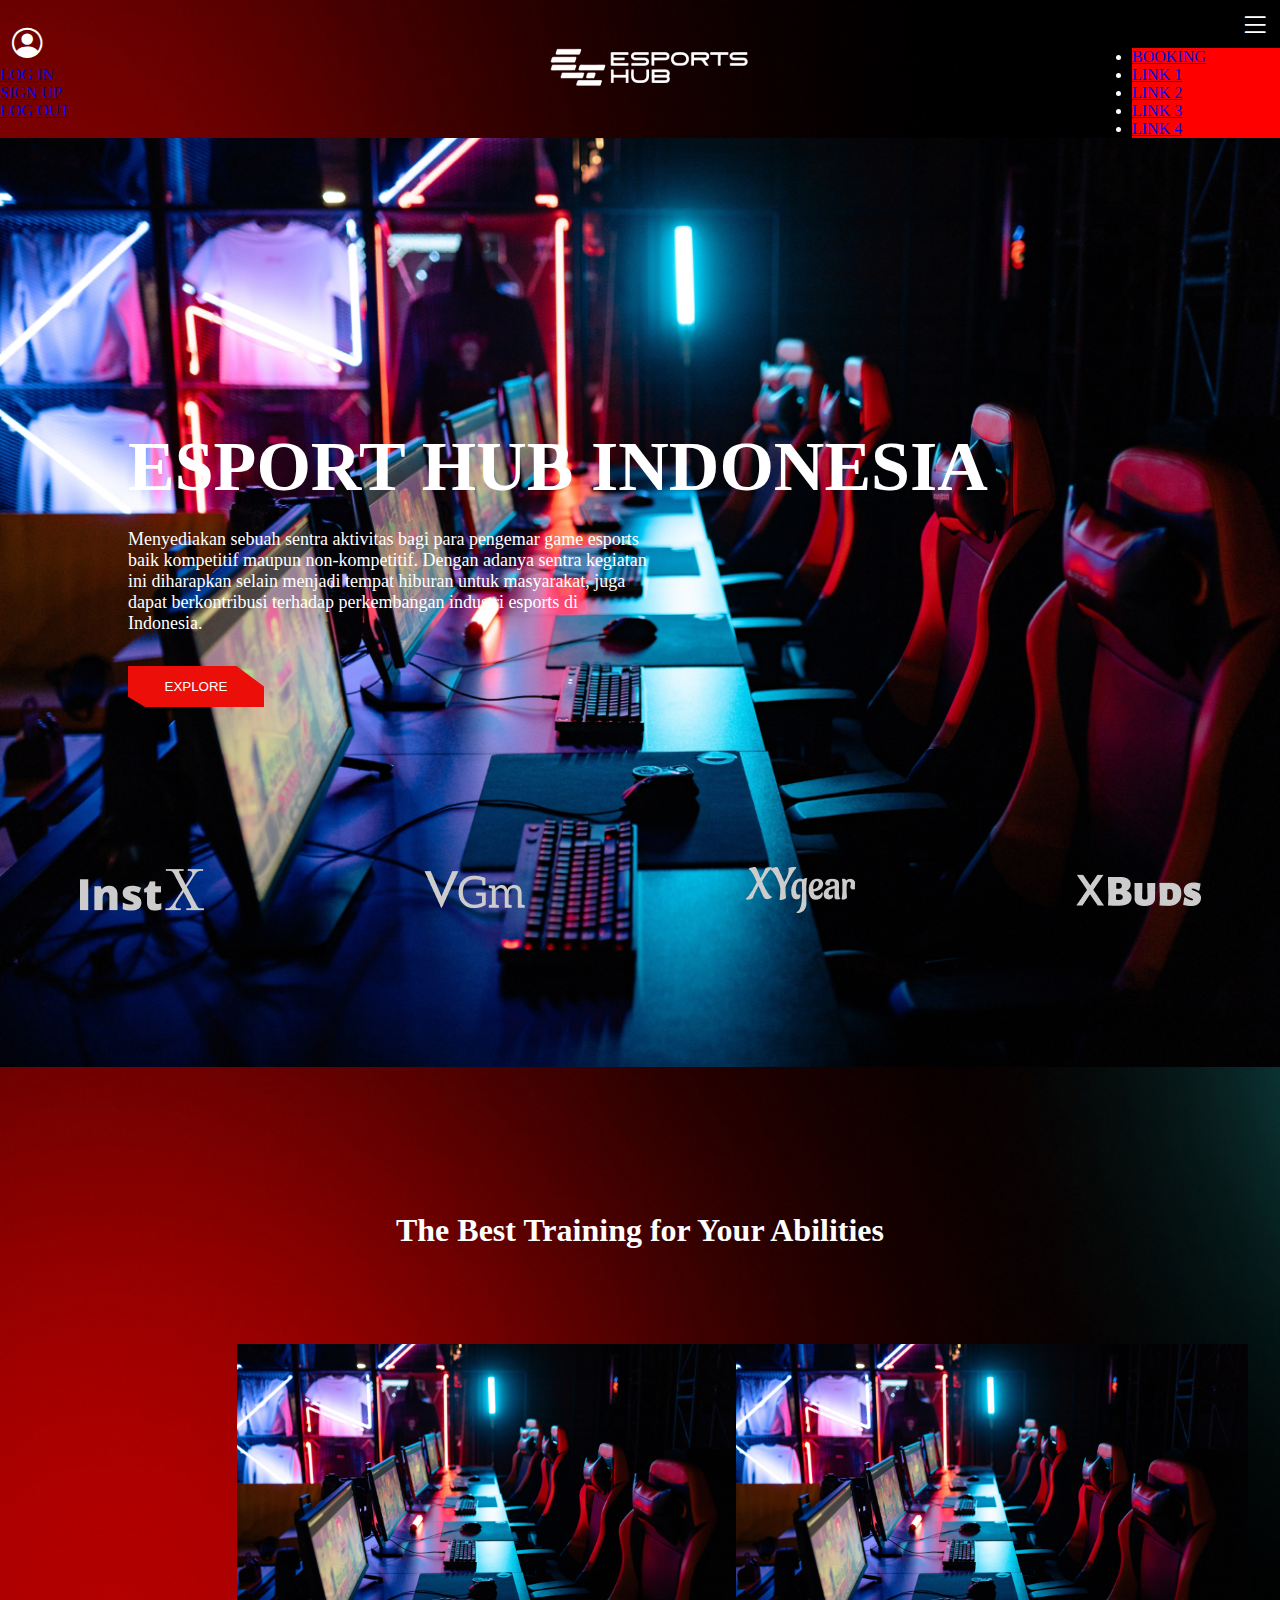
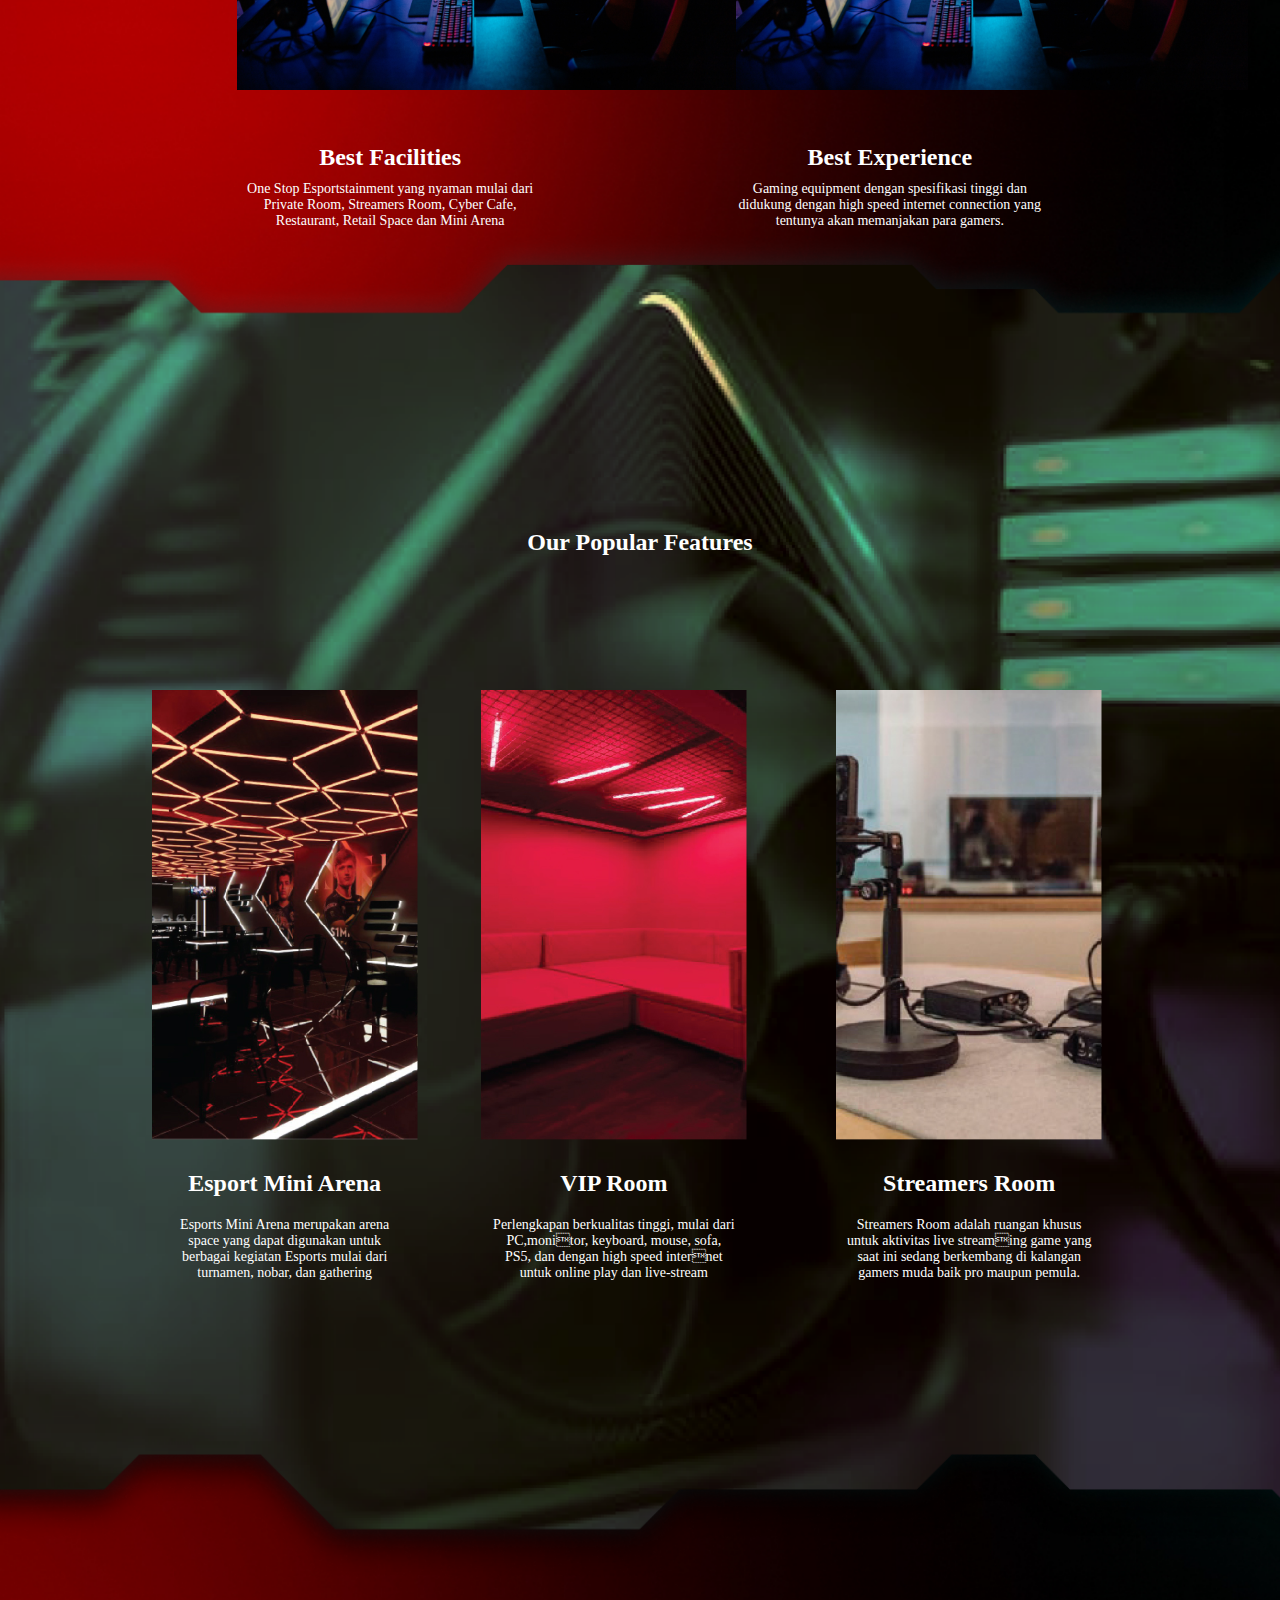
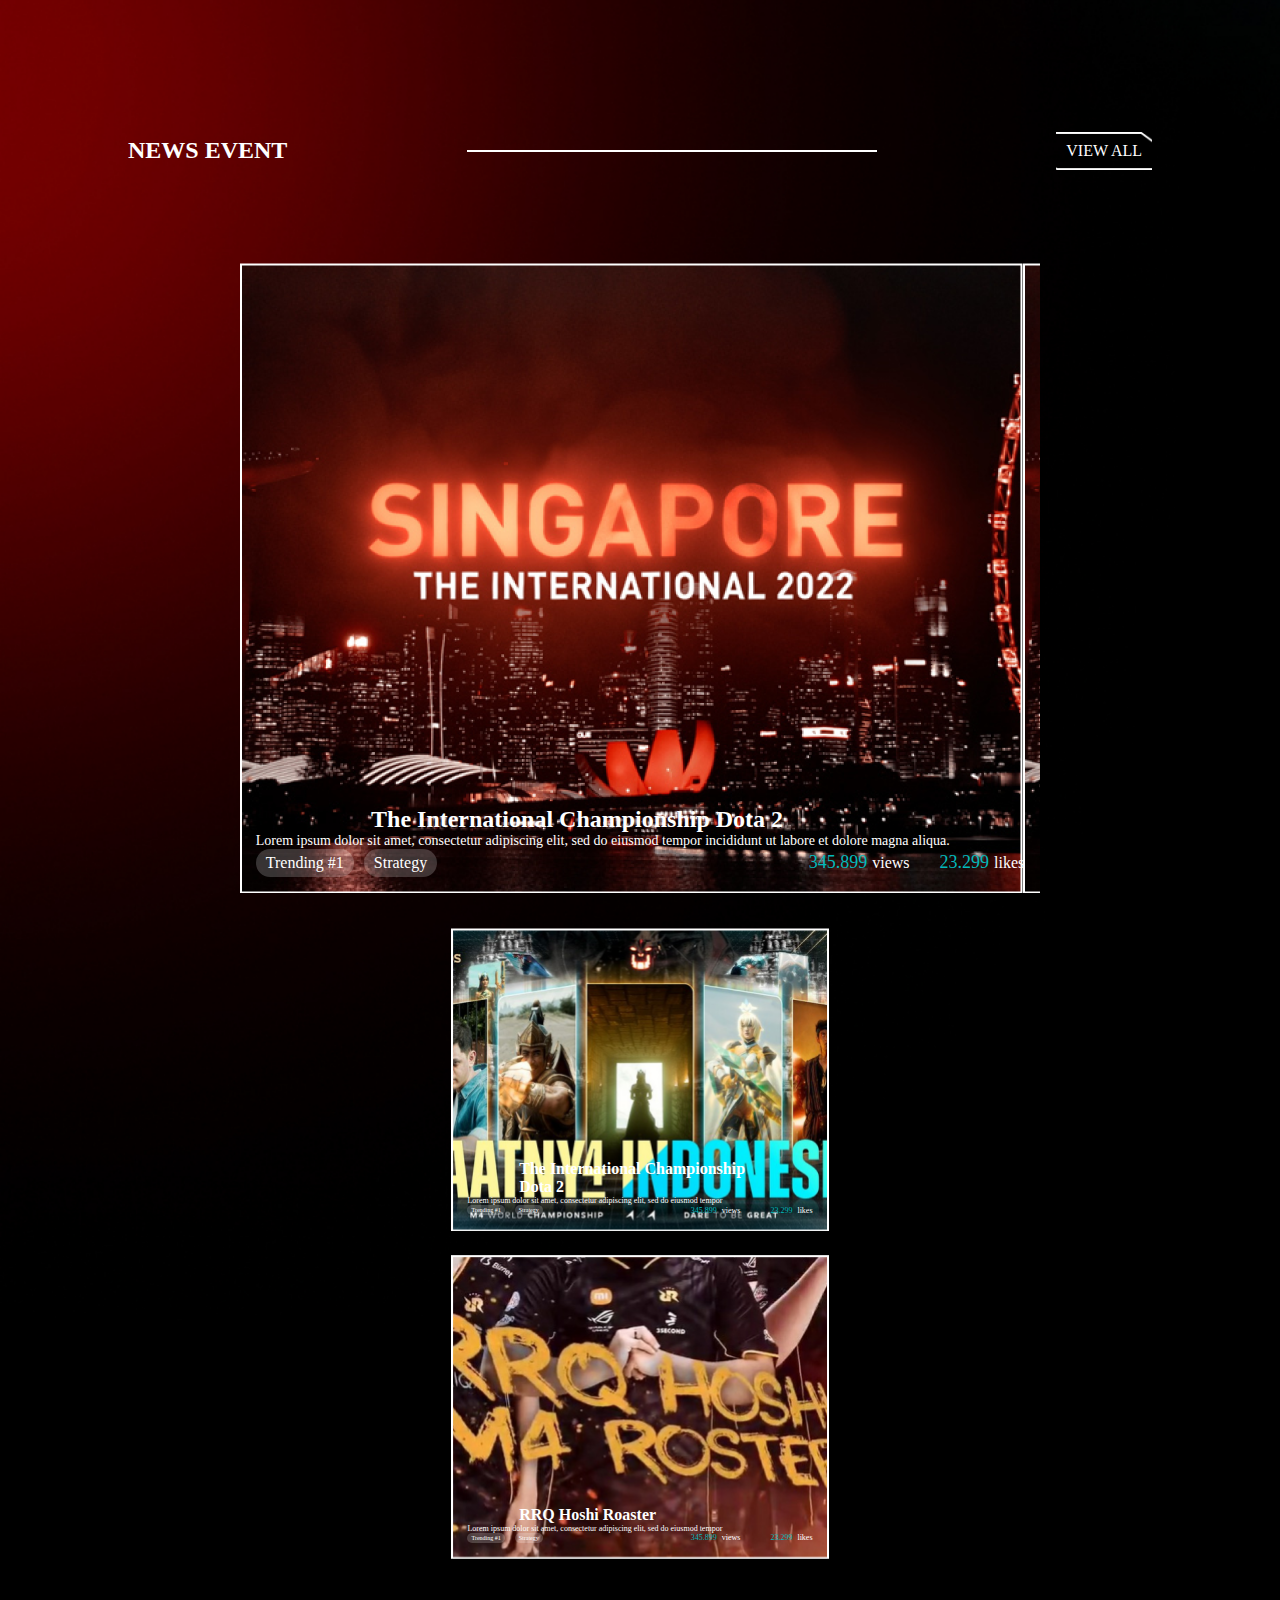
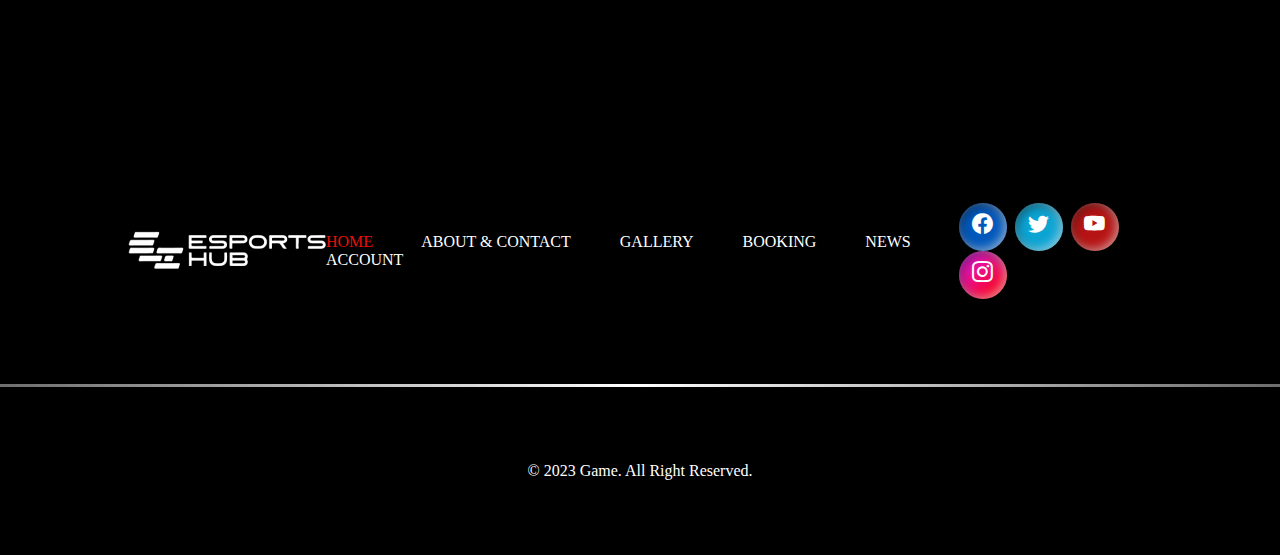
<file: homepage/index.html>
<!DOCTYPE html>
<html lang="en">
  <head>
    <meta charset="utf-8" />
    <meta name="viewport" content="width=device-width, initial-scale=1" />
    <title>Bootstrap demo</title>
    <link
      href="https://cdn.jsdelivr.net/npm/bootstrap@5.3.0-alpha3/dist/css/bootstrap.min.css"
      rel="stylesheet"
      integrity="sha384-KK94CHFLLe+nY2dmCWGMq91rCGa5gtU4mk92HdvYe+M/SXH301p5ILy+dN9+nJOZ"
      crossorigin="anonymous"
    />
    <link rel="stylesheet" href="style.css" />

    <link
      rel="stylesheet"
      href="https://cdn.jsdelivr.net/npm/bootstrap-icons@1.10.4/font/bootstrap-icons.css"
    />
  </head>
  <body>
    <!-- NAvbar-->
    <nav class="navbar fixed-top bg-black">
      <div class="container flexs">
        <div class="dropdown">
          <i
            class="bi bi-person-circle"
            class="dropdown-toggle"
            data-bs-toggle="dropdown"
          ></i>
          <ul class="dropdown-menu bg-black text-bg-light">
            <li>
              <a class="dropdown-item-text text-light" href="#">LOG IN</a>
            </li>
            <li>
              <a class="dropdown-item-text text-light my-3" href="#">SIGN UP</a>
            </li>
            <li>
              <a class="dropdown-item-text text-light" href="#">LOG OUT</a>
            </li>
          </ul>
        </div>
        <a href="">
          <img src="./image/Logo White.png" alt="" class="nav-img" />
        </a>
        <div class="dropdown">
          <i
            class="bi bi-list"
            class="dropdown-toggle"
            data-bs-toggle="dropdown"
          ></i>
          <ul class="dropdown-menu bg-black menus">
            <li>
              <a
                class="dropdown-item-text text-light"
                href="../booking/index.html"
                >BOOKING</a
              >
            </li>
            <li>
              <a
                class="dropdown-item-text my-3 text-light"
                href="../gallery/index.html"
                >LINK 1</a
              >
            </li>
            <li>
              <a
                class="dropdown-item-text text-light"
                href="../news-akun/index.html"
                >LINK 2</a
              >
            </li>
            <li>
              <a
                class="dropdown-item-text my-3 text-light"
                href="../contact/index.html"
                >LINK 3</a
              >
            </li>
            <li>
              <a
                class="dropdown-item-text text-light"
                href="../homepage/index.html"
                >LINK 4</a
              >
            </li>
          </ul>
        </div>
      </div>
    </nav>
    <!-- end Navbar-->

    <!-- homes -->
    <div class="homes">
      <div class="containers">
        <div class="flex-homes">
          <div class="homes-content">
            <h1>ESPORT HUB INDONESIA</h1>
            <p>
              Menyediakan sebuah sentra aktivitas bagi para pengemar game
              esports baik kompetitif maupun non-kompetitif. Dengan adanya
              sentra kegiatan ini diharapkan selain menjadi tempat hiburan untuk
              masyarakat, juga dapat berkontribusi terhadap perkembangan
              industri esports di Indonesia.
            </p>
            <button>EXPLORE</button>
          </div>
          <div class="bud-img">
            <img src="./image/InstX.png" alt="" />
            <img src="./image/VGm.png" alt="" />
            <img src="./image/XYgear.png" alt="" />
            <img src="./image/XBuds.png" alt="" />
          </div>
        </div>
      </div>
    </div>

    <!-- end -->

    <!-- traning -->
    <div class="traning">
      <div class="containers">
        <h3 class="traning-title">The Best Training for Your Abilities</h3>
        <div class="flex-center">
          <div class="traning-content">
            <img src="./image/bg-home.png" alt="" />
            <h3>Best Facilities</h3>
            <p>
              One Stop Esportstainment yang nyaman mulai dari Private Room,
              Streamers Room, Cyber Cafe, Restaurant, Retail Space dan Mini
              Arena
            </p>
          </div>
          <div class="traning-content">
            <img src="./image/bg-home.png" alt="" />
            <h3>Best Experience</h3>
            <p>
              Gaming equipment dengan spesifikasi tinggi dan didukung dengan
              high speed internet connection yang tentunya akan memanjakan para
              gamers.
            </p>
          </div>
        </div>
      </div>
    </div>

    <!-- end -->

    <!-- popular -->
    <div class="popular">
      <div class="containers">
        <h2 class="popular-center">Our Popular Features</h2>
        <div class="flex-event">
          <div class="mini contents">
            <img src="./image/popular1.png" alt="" />
            <h3>Esport Mini Arena</h3>
            <p>
              Esports Mini Arena merupakan arena space yang dapat digunakan
              untuk berbagai kegiatan Esports mulai dari turnamen, nobar, dan
              gathering
            </p>
          </div>
          <div class="vip contents">
            <img src="./image/popular2.png" alt="" />
            <h3>VIP Room</h3>
            <p>
              Perlengkapan berkualitas tinggi, mulai dari PC,monitor, keyboard,
              mouse, sofa, PS5, dan dengan high speed internet untuk online play
              dan live-stream
            </p>
          </div>
          <div class="strem contents">
            <img src="./image/popular3.png" alt="" />
            <h3>Streamers Room</h3>
            <p>
              Streamers Room adalah ruangan khusus untuk aktivitas live
              streaming game yang saat ini sedang berkembang di kalangan gamers
              muda baik pro maupun pemula.
            </p>
          </div>
        </div>
      </div>
    </div>

    <!-- end -->

    <!-- event -->
    <div class="event">
      <div class="containers">
        <div class="flex cer">
          <h2>NEWS EVENT</h2>
          <p class="hrr"></p>
          <p class="events-content">VIEW ALL</p>
        </div>
      </div>
    </div>

    <!-- end -->

    <div class="gallery">
      <div class="containers">
        <div class="flex-gallery">
          <div class="singapore">
            <div class="posisi">
              <div class="content-singapore">
                <h3>The International Championship Dota 2</h3>
                <p>
                  Lorem ipsum dolor sit amet, consectetur adipiscing elit, sed
                  do eiusmod tempor incididunt ut labore et dolore magna aliqua.
                </p>
              </div>
              <div class="flexs">
                <div class="flex trending">
                  <p>Trending #1</p>
                  <p>Strategy</p>
                </div>
                <div class="flex views">
                  <p><span>345.899</span>views</p>
                  <p class="views-item"><span>23.299</span>likes</p>
                </div>
              </div>
            </div>
          </div>

          <div>
            <div class="game">
              <div class="posisi">
                <div class="content-game">
                  <h3>The International Championship Dota 2</h3>
                  <p>
                    Lorem ipsum dolor sit amet, consectetur adipiscing elit, sed
                    do eiusmod tempor
                  </p>
                </div>
                <div class="flex">
                  <div class="flex games-tranding">
                    <p>Trending #1</p>
                    <p>Strategy</p>
                  </div>
                  <div class="flex games-views">
                    <p><span>345.899</span>views</p>
                    <p class="views-item"><span>23.299</span>likes</p>
                  </div>
                </div>
              </div>
            </div>

            <div class="rrq">
              <div class="posisi">
                <div class="content-game">
                  <h3>RRQ Hoshi Roaster</h3>
                  <p>
                    Lorem ipsum dolor sit amet, consectetur adipiscing elit, sed
                    do eiusmod tempor
                  </p>
                </div>
                <div class="flex">
                  <div class="flex games-tranding">
                    <p>Trending #1</p>
                    <p>Strategy</p>
                  </div>
                  <div class="flex games-views">
                    <p><span>345.899</span>views</p>
                    <p class="views-item"><span>23.299</span>likes</p>
                  </div>
                </div>
              </div>
            </div>
          </div>
        </div>
      </div>
    </div>
    <!-- end gallery -->

    <!-- footer -->

    <div class="footer">
      <div class="containers">
        <div class="flex ftr">
          <img src="./image/Logo White.png" alt="" />
          <div class="nav">
            <a href="" class="news">HOME</a>
            <a href="">ABOUT & CONTACT</a>
            <a href="">GALLERY</a>
            <a href="">BOOKING</a>
            <a href="">NEWS ACCOUNT</a>
          </div>
          <div class="icon">
            <i class="bi bi-facebook fb"></i>
            <i class="bi bi-twitter tw"></i>
            <i class="bi bi-youtube yt"></i>
            <i class="bi bi-instagram ig"></i>
          </div>
        </div>
      </div>
    </div>
    <!-- end footer -->

    <div class="hr"></div>
    <div class="end-footer">
      <p>© 2023 Game. All Right Reserved.</p>
    </div>
    <script
      src="https://cdn.jsdelivr.net/npm/bootstrap@5.3.0-alpha3/dist/js/bootstrap.bundle.min.js"
      integrity="sha384-ENjdO4Dr2bkBIFxQpeoTz1HIcje39Wm4jDKdf19U8gI4ddQ3GYNS7NTKfAdVQSZe"
      crossorigin="anonymous"
    ></script>
  </body>
</html>
</file>
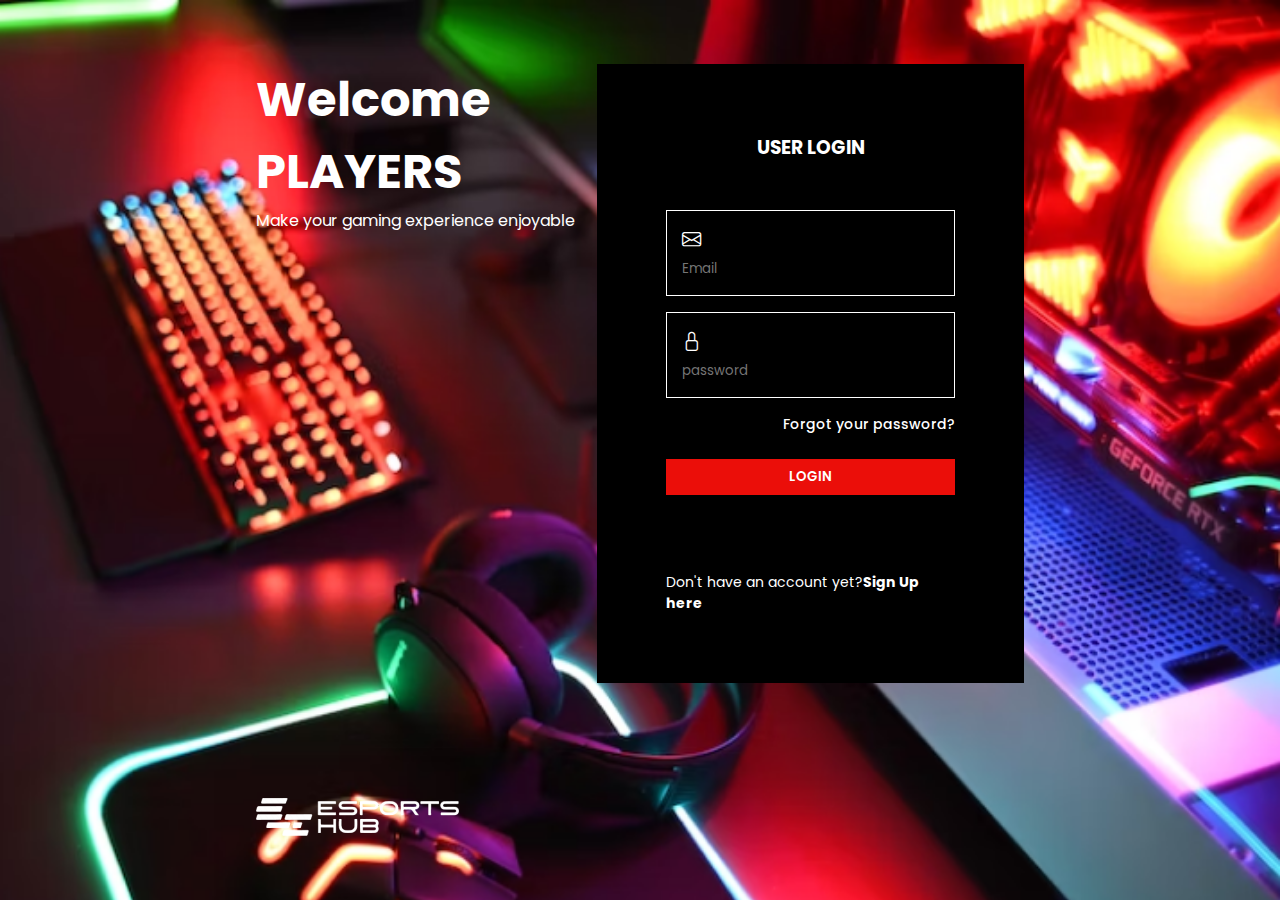
<file: login/index.html>
<!DOCTYPE html>
<html lang="en">
  <head>
    <meta charset="UTF-8" />
    <meta http-equiv="X-UA-Compatible" content="IE=edge" />
    <meta name="viewport" content="width=device-width, initial-scale=1.0" />
    <!-- link font awesom -->
    <link
      rel="stylesheet"
      href="https://cdn.jsdelivr.net/npm/bootstrap-icons@1.10.5/font/bootstrap-icons.css"
    />
    <!-- link css  -->
    <link rel="stylesheet" href="style.css" />
    <title>Login</title>
  </head>

  <!-- link goggle  -->
  <link rel="preconnect" href="https://fonts.googleapis.com" />
  <link rel="preconnect" href="https://fonts.gstatic.com" crossorigin />
  <link
    href="https://fonts.googleapis.com/css2?family=Poppins:wght@400;500;700&display=swap"
    rel="stylesheet"
  />
  <body>
    <!-- login  -->
    <div class="login">
      <div class="container">
        <div class="d-flex content-logins">
          <div class="login-text">
            <div class="login-text-content">
              <h1>Welcome PLAYERS</h1>
              <p>Make your gaming experience enjoyable</p>
            </div>
            <img src="./image/1.png" alt="" class="login-image" />
          </div>
          <div class="login-form">
            <h3>USER LOGIN</h3>
            <form>
              <div class="form-cont">
                <i class="bi bi-envelope"></i>
                <input type="text" placeholder="Email" />
              </div>
              <div class="form-cont">
                <i class="bi bi-lock"></i>
                <input type="password" placeholder="password" />
              </div>
              <p class="forgot">Forgot your password?</p>
              <button>LOGIN</button>
              <p class="content-last">
                Don't have an account yet?<span>Sign Up here</span>
              </p>
            </form>
          </div>
        </div>
      </div>
    </div>
  </body>
</html>
</file>
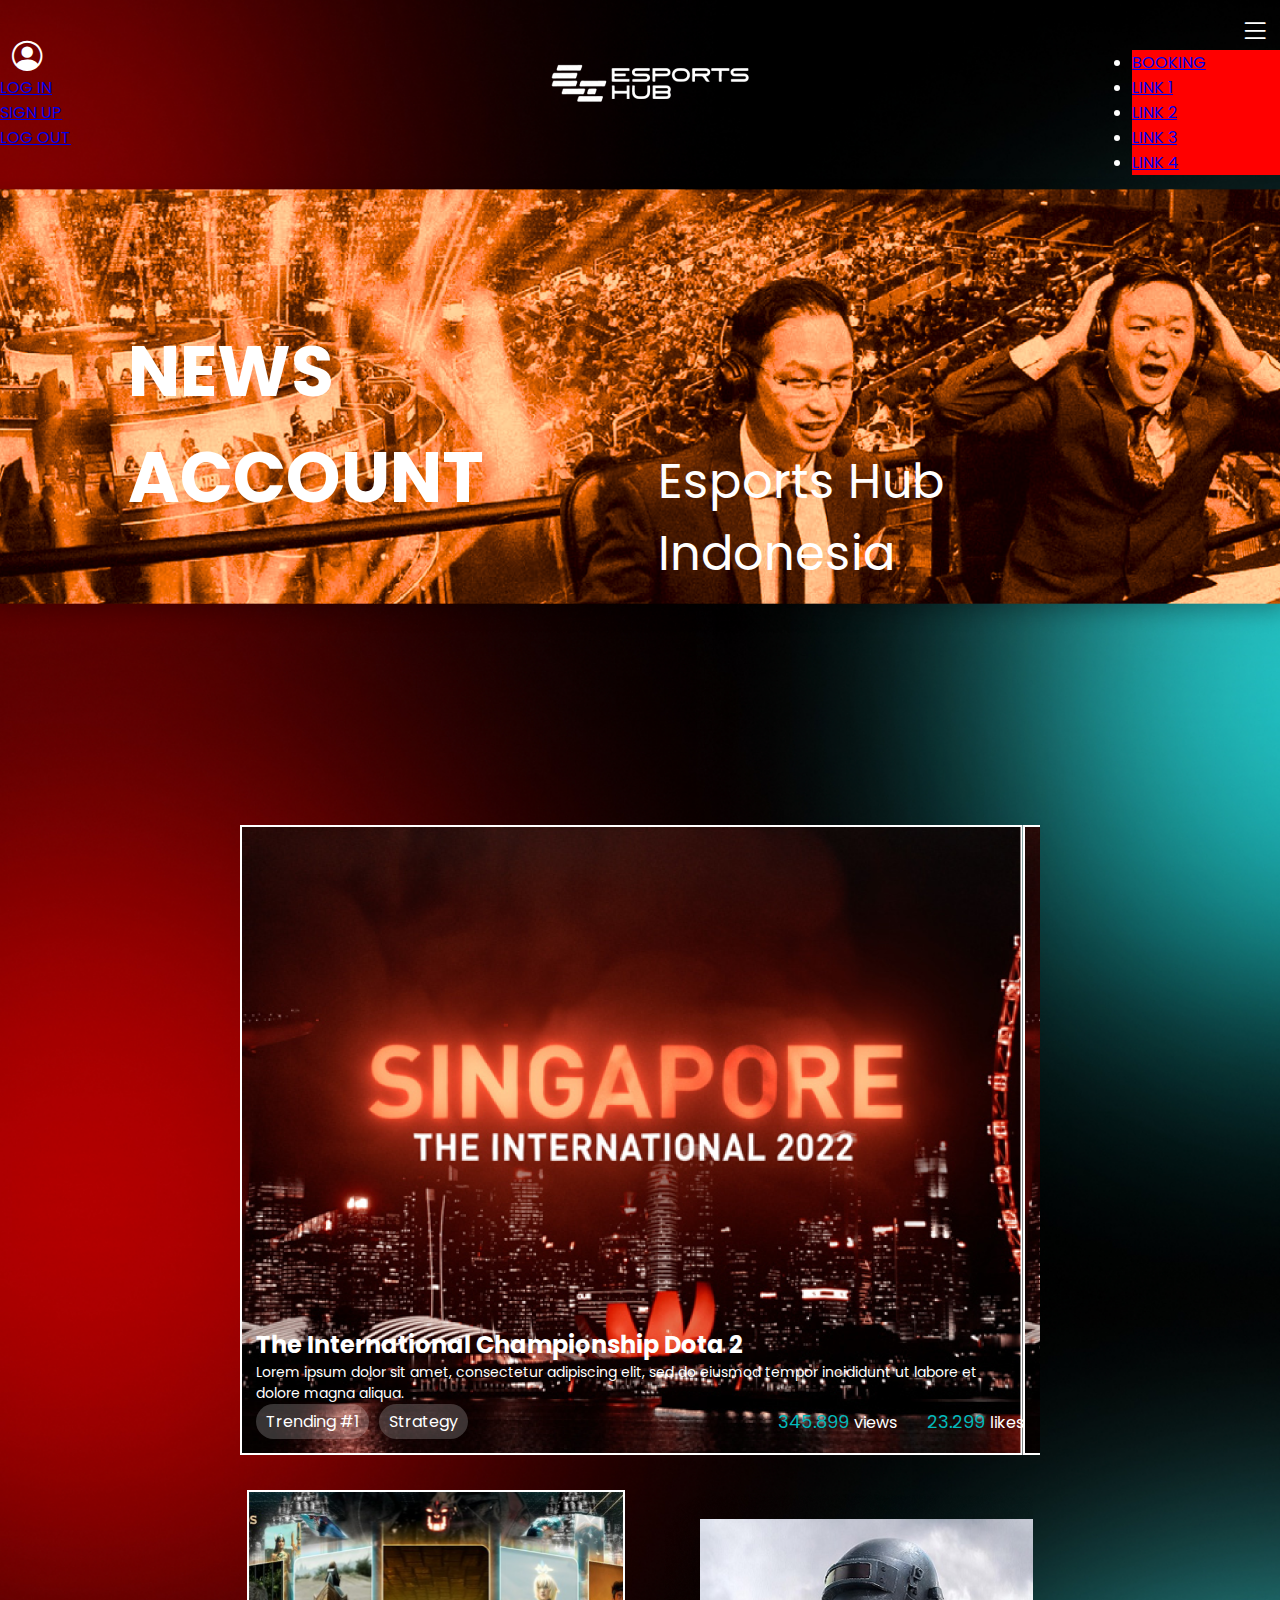
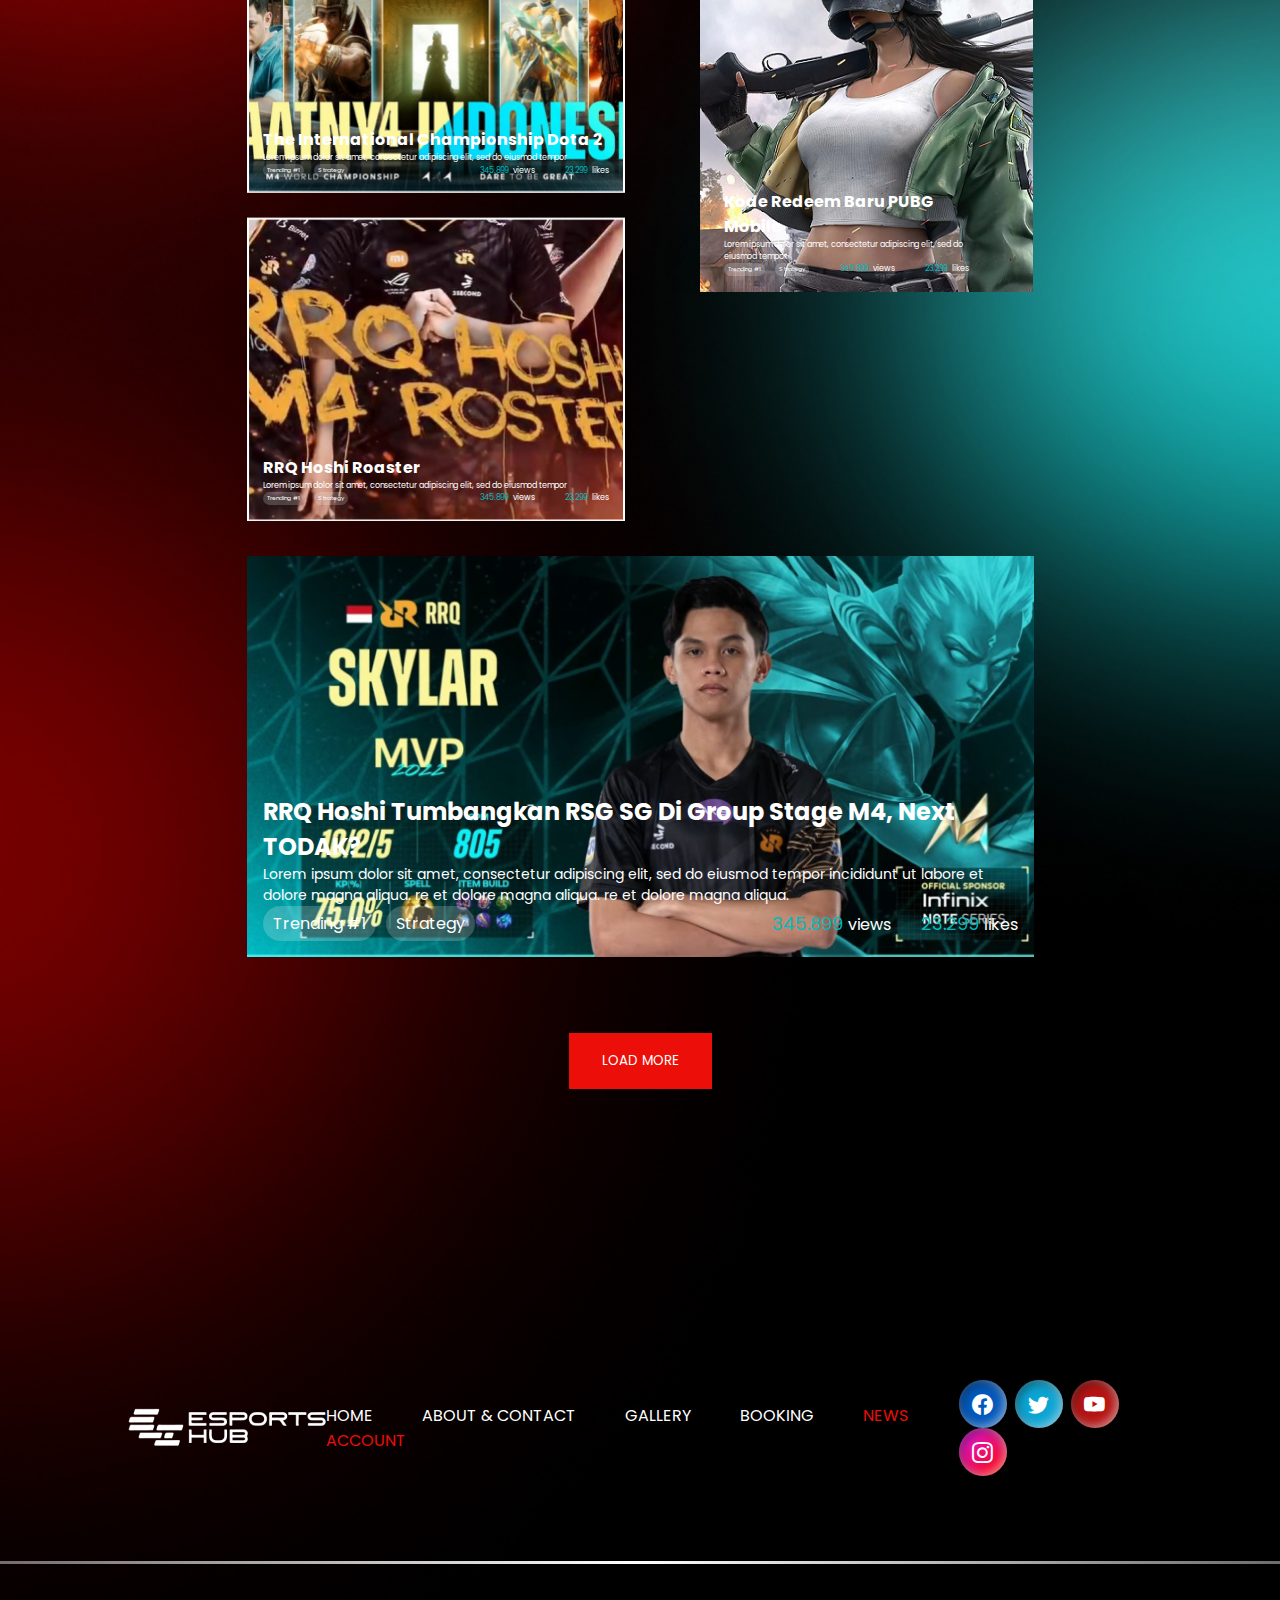
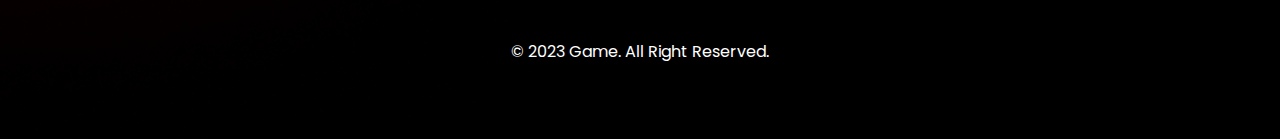
<file: news-akun/index.html>
<!DOCTYPE html>
<html lang="en">
  <head>
    <meta charset="utf-8" />
    <meta name="viewport" content="width=device-width, initial-scale=1" />
    <title>NEWS ACCOUNT</title>
    <link rel="stylesheet" href="style.css" />
  <!-- font -->
    <link rel="preconnect" href="https://fonts.googleapis.com">
    <link rel="preconnect" href="https://fonts.gstatic.com" crossorigin>
    <link href="https://fonts.googleapis.com/css2?family=Poppins:wght@400;500;700&display=swap" rel="stylesheet">

    <link
      href="https://cdn.jsdelivr.net/npm/bootstrap@5.3.0-alpha3/dist/css/bootstrap.min.css"
      rel="stylesheet"
      integrity="sha384-KK94CHFLLe+nY2dmCWGMq91rCGa5gtU4mk92HdvYe+M/SXH301p5ILy+dN9+nJOZ"
      crossorigin="anonymous"
    />
<!-- icon -->
<link rel="stylesheet" href="https://cdn.jsdelivr.net/npm/bootstrap-icons@1.10.4/font/bootstrap-icons.css">
<!-- end -->
    <link
      rel="stylesheet"
      href="https://cdn.jsdelivr.net/npm/bootstrap-icons@1.10.4/font/bootstrap-icons.css"
    />
  </head>
  <body>
    <!-- NAvbar-->
   <nav class="navbar fixed-top bg-black">
      <div class="container flex">
        <div class="dropdown">
          <i
            class="bi bi-person-circle"
            class="dropdown-toggle"
            data-bs-toggle="dropdown"
          ></i>
          <ul class="dropdown-menu bg-black text-bg-light">
            <li>
              <a
                class="dropdown-item-text text-light"
                href="../login/index.html"
                >LOG IN</a
              >
            </li>
            <li>
                <a
                class="dropdown-item-text text-light my-3"
                href="../register/register.html"
                >SIGN UP</a
              >
            </li>
            <li>
              <a class="dropdown-item-text text-light" href="#">LOG OUT</a>
            </li>
          </ul>
        </div>
        <a href="">
          <img src="./image/Logo White.png" alt="" class="nav-img" />
        </a>
        <div class="dropdown">
          <i
            class="bi bi-list"
            class="dropdown-toggle"
            data-bs-toggle="dropdown"
          ></i>
          <ul class="dropdown-menu bg-black menus">
            <li>
              <a
                class="dropdown-item-text text-light"
                href="../booking/index.html"
                >BOOKING</a
              >
            </li>
            <li>
              <a
                class="dropdown-item-text my-3 text-light"
                href="../gallery/index.html"
                >LINK 1</a
              >
            </li>
            <li>
              <a
                class="dropdown-item-text text-light"
                href="../news-akun/index.html"
                >LINK 2</a
              >
            </li>
            <li>
              <a
                class="dropdown-item-text my-3 text-light"
                href="../contact/index.html"
                >LINK 3</a
              >
            </li>
            <li>
              <a class="dropdown-item-text text-light" href="../index.html"
                >LINK 4</a
              >
            </li>
          </ul>
        </div>
      </div>
    </nav>
    <!-- end Navbar-->

    <!-- hiro -->
    <div class="hiro">
      <div class="containers">
        <div class="flex-hiro">
          <h4>News Account</h4>
          <h5>Esports Hub Indonesia</h4>
        </div>
      </div>
    </div>
    <!-- end hiro -->

    <!-- gallery -->
<div class="gallery">
    <div class="containers">
        <div class="flex-gallery">
            <div class="singapore">
                <div class="posisi">
                    <div class="content-singapore">
                        <h3>The International Championship Dota 2</h3>
                        <p>Lorem ipsum dolor sit amet, consectetur adipiscing elit, sed do eiusmod tempor incididunt ut  labore et dolore magna aliqua.</p>
                    </div>
                    <div class="flexs">
                        <div class="flex trending">
                            <p>Trending #1</p>
                            <p>Strategy</p>
                        </div>
                        <div class="flex views">
                            <p><span>345.899</span>views</p>
                            <p class="views-item"><span>23.299</span>likes</p>
                        </div>
                    </div>
                </div>
            </div>


            <div>

              <div class="game">
                <div class="posisi">
                    <div class="content-game">
                        <h3>The International Championship Dota 2</h3>
                        <p>Lorem ipsum dolor sit amet, consectetur adipiscing elit, sed do eiusmod tempor </p>
                    </div>
                    <div class="flex">
                        <div class="flex games-tranding">
                            <p>Trending #1</p>
                            <p>Strategy</p>
                        </div>
                        <div class="flex games-views">
                            <p><span>345.899</span>views</p>
                            <p class="views-item"><span>23.299</span>likes</p>
                        </div>
                    </div>
                </div>
              </div>

              <div class="rrq">
                 <div class="posisi">
                    <div class="content-game">
                        <h3>RRQ Hoshi Roaster</h3>
                        <p>Lorem ipsum dolor sit amet, consectetur adipiscing elit, sed do eiusmod tempor </p>
                    </div>
                    <div class="flex">
                        <div class="flex games-tranding">
                            <p>Trending #1</p>
                            <p>Strategy</p>
                        </div>
                        <div class="flex games-views">
                            <p><span>345.899</span>views</p>
                            <p class="views-item"><span>23.299</span>likes</p>
                        </div>
                    </div>
                </div>
              </div>
            </div>
            <div class="pubg">

                <div class="posisi-pubg">
                    <div class="content-pubg">
                        <h3>Kode Redeem Baru PUBG Mobile</h3>
                        <p>Lorem ipsum dolor sit amet, consectetur adipiscing elit, sed do eiusmod tempor </p>
                    </div>
                    <div class="flex">
                        <div class="flex games-tranding">
                            <p>Trending #1</p>
                            <p>Strategy</p>
                        </div>
                        <div class="flex games-views">
                            <p><span>345.899</span>views</p>
                            <p class="views-item"><span>23.299</span>likes</p>
                        </div>
                    </div>
                </div>

            </div>
            <div class="skylar">
                 <div class="posisi">
                    <div class="content-singapore">
                        <h3>RRQ Hoshi Tumbangkan RSG SG Di Group Stage M4, Next TODAK?</h3>
                        <p>Lorem ipsum dolor sit amet, consectetur adipiscing elit, sed do eiusmod tempor incididunt ut  labore et dolore magna aliqua. re et dolore magna aliqua. re et dolore magna aliqua.</p>
                    </div>
                    <div class="flexs">
                        <div class="flex trending">
                            <p>Trending #1</p>
                            <p>Strategy</p>
                        </div>
                        <div class="flex views">
                            <p><span>345.899</span>views</p>
                            <p class="views-item"><span>23.299</span>likes</p>
                        </div>
                    </div>
                </div>
            </div>
        </div>
    </div>
</div>
<!-- end gallery -->
<div class="btns">
    <button class="load">LOAD MORE</button>
</div>

<!-- footer -->

<div class="footer">
    <div class="containers">
        <div class="flex ftr">
            <img src="./image/Logo White.png" alt="">
            <div class="nav">
                <a href="">HOME</a>
                <a href="">ABOUT & CONTACT</a>
                <a href="">GALLERY</a>
                <a href="">BOOKING</a>
                <a href="" class="news">NEWS ACCOUNT</a>
            </div>
        <div class="icon">
          <i class="bi bi-facebook fb"></i>
          <i class="bi bi-twitter tw"></i>
          <i class="bi bi-youtube yt"></i>
          <i class="bi bi-instagram ig"></i>
        </div>
        </div>
    </div>
</div>
    <!-- end footer -->

    <div class="hr"></div>
    <div class="end-footer">
        <p>© 2023 Game. All Right Reserved. </p>
    </div>
    <script
      src="https://cdn.jsdelivr.net/npm/bootstrap@5.3.0-alpha3/dist/js/bootstrap.bundle.min.js"
      integrity="sha384-ENjdO4Dr2bkBIFxQpeoTz1HIcje39Wm4jDKdf19U8gI4ddQ3GYNS7NTKfAdVQSZe"
      crossorigin="anonymous"
    ></script>
  </body>
</html>
</file>
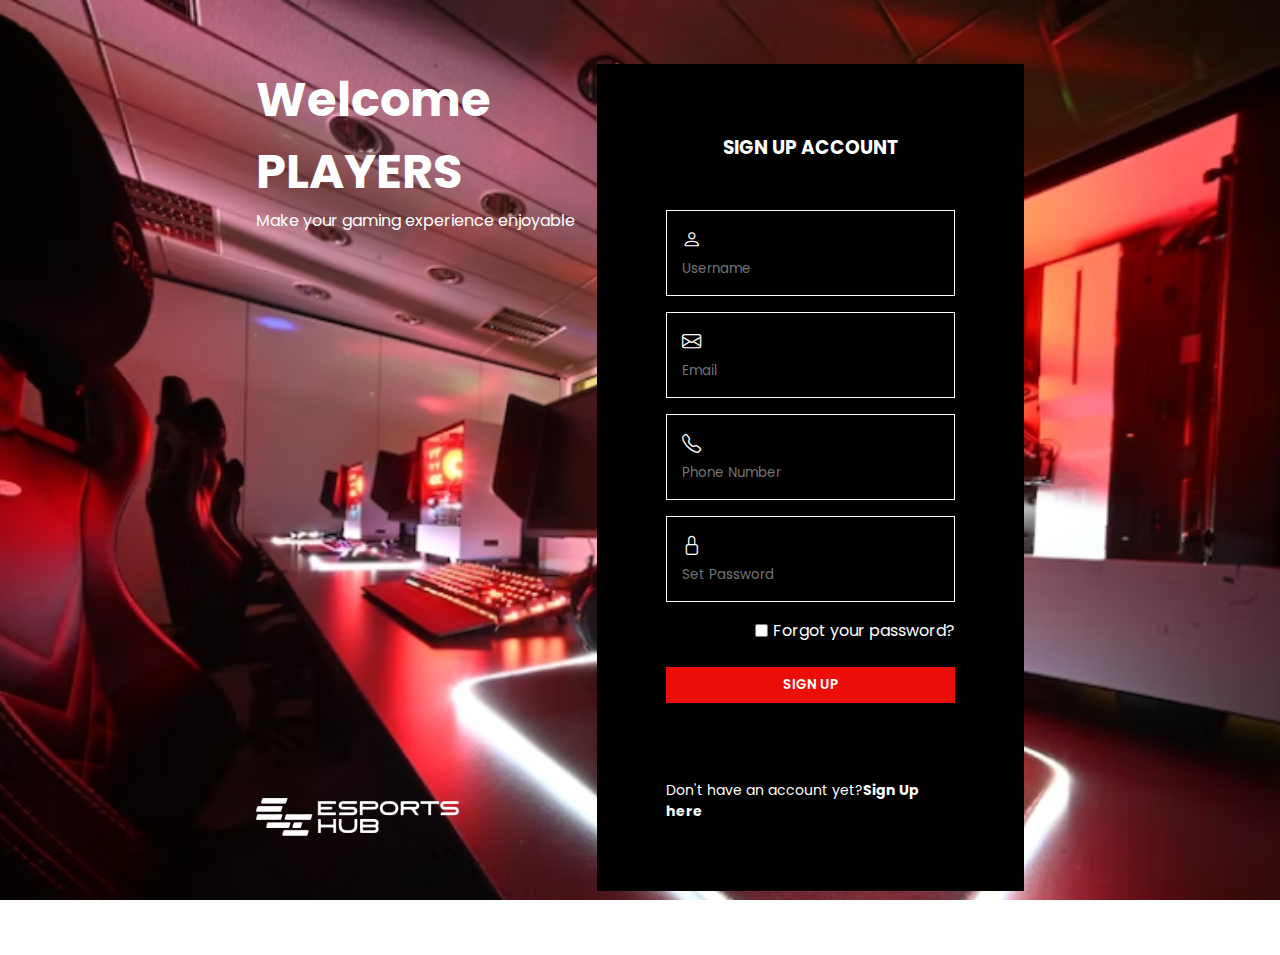
<file: register/register.html>
<!DOCTYPE html>
<html lang="en">
  <head>
    <meta charset="UTF-8" />
    <meta http-equiv="X-UA-Compatible" content="IE=edge" />
    <meta name="viewport" content="width=device-width, initial-scale=1.0" />
    <title>Document</title>
    <link rel="stylesheet" href="register.css" />
    <!-- icon -->
    <link
      rel="stylesheet"
      href="https://cdn.jsdelivr.net/npm/bootstrap-icons@1.10.5/font/bootstrap-icons.css"
    />
    <link
      href="https://fonts.googleapis.com/css2?family=Poppins:wght@400;500;700&display=swap"
      rel="stylesheet"
    />
    <!-- login  -->
    <div class="login">
      <div class="container">
        <div class="d-flex content-logins">
          <div class="login-text">
            <div class="login-text-content">
              <h1>Welcome PLAYERS</h1>
              <p>Make your gaming experience enjoyable</p>
            </div>
            <img src="./image/1.png" alt="" class="login-image" />
          </div>
          <div class="login-form">
            <h3>SIGN UP ACCOUNT</h3>
            <form>
              <div class="form-cont">
                <i class="bi bi-person"></i>
                <input type="password" placeholder="Username" />
              </div>
              <div class="form-cont">
                <i class="bi bi-envelope"></i>
                <input type="text" placeholder="Email" />
              </div>
              <div class="form-cont">
                <i class="bi bi-telephone"></i>
                <input type="password" placeholder="Phone Number" />
              </div>
              <div class="form-cont">
                <i class="bi bi-lock"></i>
                <input type="password" placeholder="Set Password" />
              </div>
              <div class="checkboxs">
                <input type="checkbox" />
                <p class="forgt">Forgot your password?</p>
              </div>
              <button>SIGN UP</button>
              <p class="content-last">
                Don't have an account yet?<span>Sign Up here</span>
              </p>
            </form>
          </div>
        </div>
      </div>
    </div>
  </head>
  <body></body>
</html>
</file>
<file: style.css>
* {
  margin: 0;
  padding: 0;
  box-sizing: border-box;
}
body {
  background-repeat: no-repeat;
  background-size: cover;
  background-image: url(./image/bg.png);
}

.containers {
  width: 80%;
  margin: auto;
  max-width: 100%;
}

.flex {
  display: flex;
  justify-content: space-between;
  align-items: center;
}

/* Navbar */
.navbar {
  color: #fff;
}
.menus {
  margin-left: -6rem !important;
  background-color: red;
}
.flexs {
  display: flex;
  justify-content: space-between;
  align-items: center;
}
.nav1 {
  margin-left: 166.75px;
}

.nav2 {
  margin-right: 166.75px;
}

.dropdown i {
  font-size: 1.9rem;
}

button {
  border: none;
}
/* end */

/* homes */
.homes {
  background-image: url(./image/bg-home.png);
  height: 929px;
  background-repeat: no-repeat;
  background-size: cover;
  color: #fff;
  padding-top: 289px;
}

.homes-content {
  width: 990px;
}

.homes-content h1 {
  font-size: 70px;
  font-weight: bold;
  margin-bottom: 22px;
}

.homes-content p {
  font-size: 18px;
  margin-bottom: 32px;
  width: 521px;
}

.homes-content button {
  background-image: url(./image/btn.png);
  height: 41px;
  width: 136px;
  background-color: transparent;
  color: #fff;
}

.bud-img {
  margin-top: 160px;
  display: flex;
  align-items: center;
  justify-content: center;
}

.bud-img img {
  margin: 0 110px;
}

/* end  */

/* traning */
.traning {
  color: #fff;
}

.traning-title {
  font-size: 32px;
  text-align: center;
  margin-top: 145px;
  margin-bottom: 95px;
  font-weight: bold;
}

.traning-content img {
  width: 512px;
}

.traning-content {
  margin: 0 84px;
  width: 30%;
  text-align: center;
}

.traning-content h3 {
  font-size: 24px;
  margin-top: 50px;
  margin-bottom: 10px;
}

.traning-content p {
  font-size: 14px;
}

.flex-center {
  display: flex;
  justify-content: space-evenly;
  align-items: center;
}

.flex-event {
  display: flex;
  justify-content: center;
  text-align: center;
}

/* end */

/* popular */
.popular {
  background-image: url(./image/bg-popular.png);
  padding: 300px 0;
  background-repeat: no-repeat;
  background-size: cover;
  color: #fff;
}

.popular-center {
  text-align: center;
  margin-bottom: 134px;
  font-weight: bold;
}

.contents p,
h3 {
  margin: auto;
  width: 70%;
}

.contents h3 {
  font-size: 24px;
  margin-top: 26px;
  margin-bottom: 20px;
}

.contents p {
  font-size: 14px;
}
/* end */

/* event */
.event {
  color: #fff;
  margin-top: 151px;
  margin-bottom: 93px;
}

.hrr {
  width: 40%;
  border: 1px solid #fff;
}

.cer h3 {
  font-size: 32px;
}

.events-content {
  background-image: url(./image/news-btn.png);
  background-size: cover;
  padding: 10px;
  background-position: center;
}

/* gallery */
.gallery {
  margin-top: 93px;
  margin-bottom: 244px;
}

.flex-gallery {
  display: flex;
  flex-wrap: wrap;
  justify-content: center;
  gap: 35px;

  margin: auto;
}

/* singapore */

.singapore {
  background-image: url(./image/event1.png);
  width: 800.5px;
  height: 630px;
  color: #fff;
  position: relative;
}

.posisi {
  position: absolute;
  bottom: 0;
  right: 0;
  left: 0;
  padding: 1rem;
}

.posisi-pubg {
  position: absolute;
  bottom: 0;
  right: 0;
  left: 0;
  padding: 1rem 4rem;
}
.content-singapore h3 {
  font-size: 24px;
}

.content-singapore p {
  font-weight: 400;
  font-size: 14px;
}

.trending p {
  background: rgba(255, 255, 255, 0.2);
  border-radius: 50px;
  padding: 5px 10px;
  margin-right: 10px;
}

.views span {
  color: #03b9bb;
  margin-right: 5px;
  font-size: 18px;
}

.views p {
  font-size: 16px;
  font-weight: 400;
}

.views-item {
  margin-left: 30px;
}

/* end */

/* game */

.game {
  background-image: url(./image/event2.png);
  width: 377.06px;
  height: 303.57px;
  margin-bottom: 1.5rem;
  color: #fff;
  position: relative;
}

.content-game h3 {
  font-size: 16px;
}

.content-game p {
  font-size: 8px;
}

.games-tranding p {
  background: rgba(255, 255, 255, 0.2);
  border-radius: 50px;
  padding: 2px 4px;
  margin-right: 10px;
  font-size: 6px;
}

.games-views span {
  color: #03b9bb;
  margin-right: 5px;
  font-size: 8px;
}

.games-views p {
  font-size: 8px;
  font-weight: 400;
}

/* end */
.rrq {
  background-image: url(./image/event3.png);
  width: 377.06px;
  height: 303.57px;
  color: #fff;
  position: relative;
}

/* end */

/* footer */
.nav a {
  color: #fff;
  margin-right: 45px;
  text-decoration: none;
}

i {
  font-size: 1.3rem;
  padding: 0.6rem;
  border-radius: 40px;
  width: 48px;
  height: 48px;
  text-align: center;
  margin: 0 2px;
  display: inline-block;
  color: #fff;
}

.fb {
  background: #0358bb;
  box-shadow: inset -3px -2px 10px rgba(255, 255, 255, 0.5),
    inset 2px 3px 10px rgba(0, 0, 0, 0.5);
}

.tw {
  background: #0ca4d3;
  box-shadow: inset -3px -2px 10px rgba(255, 255, 255, 0.5),
    inset 2px 3px 10px rgba(0, 0, 0, 0.5);
}

.yt {
  background: #b61414;
  box-shadow: inset -3px -2px 10px rgba(255, 255, 255, 0.5),
    inset 2px 3px 10px rgba(0, 0, 0, 0.5);
}

.ig {
  background: linear-gradient(138.58deg, #e318db 10.22%, #f90000 93.88%);
  box-shadow: inset -3px -2px 10px rgba(255, 255, 255, 0.5),
    inset 2px 3px 10px rgba(0, 0, 0, 0.5);
}

.hr {
  background-image: url(./image/Vectors.png);
  background-repeat: no-repeat;
  height: 3px;
  width: 100%;
  background-position: center;
  background-size: cover;
  margin-top: 85px;
}

.end-footer {
  text-align: center;
  color: #fff;
  margin: 75px 0;
  font-size: 16px;
}

.news {
  color: #eb0e09 !important;
}
/* end */

@media screen and (max-width: 600px) {
  .flex {
    flex-direction: column;
  }
  .flex-event {
    flex-direction: column;
  }
  .flex-center {
    flex-direction: column;
  }
  /* homes */
  .bud-img {
    margin-top: 60px;
    display: flex;
    align-items: center;
    justify-content: center;
  }

  .bud-img img {
    width: 20%;
    margin: 0 10px;
  }
  .homes-content h1 {
    font-size: 50px;
    font-weight: bold;
    margin-bottom: 22px;
  }

  .homes-content p {
    font-size: 18px;
    margin-bottom: 32px;
    width: 100%;
  }

  .homes-content {
    width: 100%;
  }
  /* traning */
  .traning-content img {
    width: 100%;
  }

  .traning-content {
    margin: 0 84px;
    width: 100%;
    text-align: center;
  }

  /* popular */
  .contents p,
  h3 {
    margin: auto;
    width: 100%;
  }

  .contents {
    margin-top: 2rem;
  }

  /* nav */
  .nav {
    margin-top: 20px;
  }

  .nav a {
    margin: auto;
    color: #fff;
    margin-right: 20px;
    text-decoration: none;
  }

  .icon {
    margin-top: 20px;
  }
}
</file>
<file: contact/style.css>
* {
  margin: 0;
  padding: 0;
  box-sizing: border-box;
  font-family: "Poppins", sans-serif;
}
body {
  background-image: url(./image/bg-page.png);
  background-repeat: no-repeat;
  background-size: cover;
}

.containers {
  width: 80%;
  margin: auto;
  max-width: 100%;
}

.flex {
  display: flex;
  justify-content: space-between;
  align-items: center;
}

/* Navbar */
.navbar {
  color: #fff;
}
.menus {
  margin-left: -6rem !important;
  background-color: red;
}
.flexs {
  display: flex;
  justify-content: space-between;
  align-items: center;
}
.nav1 {
  margin-left: 166.75px;
}

.nav2 {
  margin-right: 166.75px;
}

.dropdown i {
  font-size: 1.9rem;
}

button {
  border: none;
}

/* end */

/* hiro */
.hiro {
  background-image: url(./image/bg-contact.png);
  height: 461px;
  background-repeat: no-repeat;
  background-size: cover;
  background-position: center;
}

.flex-hiro {
  display: flex;
  justify-content: space-between;
  padding-top: 9rem;
}

.flex-hiro h4 {
  font-size: 70px;
  color: #fff;
  text-transform: uppercase;
  font-weight: bold;
}

.flex-hiro h5 {
  font-size: 48px;
  color: #fff;
  margin-top: 127px;
  font-weight: 400;
}

/* end hiro */

/* hero */

.hero-img img {
  margin-top: -7rem;
  margin-left: -3rem;
}
.hero-content {
  color: #fff;
  width: 532px;
  margin: auto;
}

.hero-content p {
  font-size: 14px;
}

.hero-content button {
  background-image: url(./image/btn.png);
  background-color: transparent;
  color: #fff;
  height: 41px;
  width: 136px;
  margin-top: 76px;
}

/* end */

/* team */
.centers {
  text-align: center;
}

.team {
  color: #fff;
  background-image: url(./image/garis2.png);
  background-repeat: no-repeat;
  background-size: cover;
  padding: 150px 0;
  margin-top: -9rem;
}

.bg-team {
  background-image: url(./image/gr.png);
  background-repeat: no-repeat;
}

.team-content {
  width: 477px;
  margin-right: auto;
  margin-left: 82px;
}

.team-2 {
  margin-left: 327px;
  margin-top: 82px;
  margin-bottom: 80px;
}

.team-3 {
  margin-left: 534px;
}

.team-content h4 {
  margin-bottom: 34px;
  font-size: 24px;
}

.team-content p {
  font-size: 14px;
}

/* end */

/* project */

.project {
  color: #fff;
  margin-top: 208px;
  margin-bottom: 125px;
}

.project-content {
  background-image: url(./image/garis-putih.png);
  background-repeat: no-repeat;
  background-size: cover;
  width: 661px;
  margin: auto;
  padding: 52px;
}

.project-content h3 {
  font-size: 32px;
  font-weight: bold;
  margin-bottom: 4px;
}

.project-content h4 {
  font-size: 18px;
}

.project-content p {
  font-size: 14px;
}

/* map */
.maps {
  margin-bottom: 243px;
  background: #161616;
}

.images-map img {
  width: 900px;
}

.inputs {
  width: 414px;
  margin: auto;
  color: #fff;
}

.inputs input {
  background: transparent;
  width: 100%;
  padding: 9px;
  margin: 21px 0;
  outline: none;
  border: none;
  border-bottom: 1px solid lawngreen;
  color: #fff;
  background: #1e1e1e;
}

.inputs textarea {
  width: 100%;
  height: 234px;
  background: transparent;
  color: #fff;
  border: none;
  outline: none;
  border-bottom: 1px solid lawngreen;
  background: #1e1e1e;
  padding: 9px;
}

.btn-map {
  background-image: url(./image/btn.png);
  color: #fff;
  height: 41px;
  width: 136px;
  background-color: transparent;
  margin-top: 64px;
}
/* end */

/* footer */
.nav a {
  color: #fff;
  margin-right: 45px;
  text-decoration: none;
}

i {
  font-size: 1.3rem;
  padding: 0.6rem;
  border-radius: 40px;
  width: 48px;
  height: 48px;
  text-align: center;
  margin: 0 2px;
  display: inline-block;
  color: #fff;
}

.fb {
  background: #0358bb;
  box-shadow: inset -3px -2px 10px rgba(255, 255, 255, 0.5),
    inset 2px 3px 10px rgba(0, 0, 0, 0.5);
}

.tw {
  background: #0ca4d3;
  box-shadow: inset -3px -2px 10px rgba(255, 255, 255, 0.5),
    inset 2px 3px 10px rgba(0, 0, 0, 0.5);
}

.yt {
  background: #b61414;
  box-shadow: inset -3px -2px 10px rgba(255, 255, 255, 0.5),
    inset 2px 3px 10px rgba(0, 0, 0, 0.5);
}

.ig {
  background: linear-gradient(138.58deg, #e318db 10.22%, #f90000 93.88%);
  box-shadow: inset -3px -2px 10px rgba(255, 255, 255, 0.5),
    inset 2px 3px 10px rgba(0, 0, 0, 0.5);
}

.hr {
  background-image: url(./image/Vectors.png);
  background-repeat: no-repeat;
  height: 3px;
  width: 100%;
  background-position: center;
  background-size: cover;
  margin-top: 85px;
}

.end-footer {
  text-align: center;
  color: #fff;
  margin: 75px 0;
  font-size: 16px;
}

.news {
  color: #eb0e09 !important;
}
/* end */

@media screen and (max-width: 600px) {
  .flex {
    flex-direction: column;
  }

  .ftr {
    flex-direction: column;
  }

  /* hiro */
  .flex-hiro {
    flex-direction: column;
  }
  .flex-hiro h4 {
    font-size: 30px;
    color: #fff;
    text-transform: uppercase;
    font-weight: bold;
  }

  .flex-hiro h5 {
    font-size: 30px;
    color: #fff;
    margin-top: 127px;
    font-weight: 400;
  }

  /* hero */
  .hero-content button {
    margin-top: 1rem;
  }
  .hero-img img {
    margin-top: -2rem;
    margin-left: 0;
    width: 90%;
  }
  .hero-content {
    color: #fff;
    width: 100%;
    margin-top: 1rem;
  }

  /* end */

  /* team */

  .centers {
    margin: 5rem 0;
  }

  .team-content {
    width: 100%;
    margin-right: 0;
    margin-left: 0;
  }

  .team-2 {
    margin-left: 0;
    margin-top: 72px;
    margin-bottom: 80px;
  }

  .team-3 {
    margin-left: 0;
  }

  /* project */
  .project-content {
    width: 100%;
    margin: 0;
  }

  .project-images {
    width: 100%;
  }

  /* map */

  .images-map img {
    width: 100%;
  }

  .inputs {
    width: 100%;
  }

  /* nav */
  .nav {
    margin-top: 20px;
  }

  .nav a {
    margin: auto;
    color: #fff;
    margin-right: 20px;
    text-decoration: none;
  }

  .icon {
    margin-top: 20px;
  }
}
</file>
<file: gallery/style.css>
* {
  margin: 0;
  padding: 0;
  box-sizing: border-box;
}
body {
  background-repeat: no-repeat;
  background-size: cover;
  background-image: url(./image/bg.png);
}

.containers {
  width: 80%;
  margin: auto;
  max-width: 100%;
}

.flex {
  display: flex;
  justify-content: space-between;
  align-items: center;
}

/* Navbar */
.navbar {
  color: #fff;
}
.menus {
  margin-left: -6rem !important;
  background-color: red;
}
.flexs {
  display: flex;
  justify-content: space-between;
  align-items: center;
}
.nav1 {
  margin-left: 166.75px;
}

.nav2 {
  margin-right: 166.75px;
}

.dropdown i {
  font-size: 1.9rem;
}

button {
  border: none;
}
/* end */

/* hiro */
.hiro {
  background-image: url(./image/bg-gallery.png);
  background-size: cover;
  height: 461px;
  background-repeat: no-repeat;
  background-position: center;
}

.flex-hiro {
  display: flex;
  justify-content: space-between;
  padding-top: 9rem;
}

.flex-hiro h4 {
  font-size: 70px;
  color: #fff;
  text-transform: uppercase;
  font-weight: bold;
}

.flex-hiro h5 {
  font-size: 48px;
  color: #fff;
  margin-top: 127px;
  font-weight: 400;
}
/* end hiro */

/* search */
.search {
  border: none;
  outline: none;
  background: transparent;
  width: 890px;
  border-radius: 50px;
  color: #fff;
  font-size: 1.2rem;
}

.icons {
  border: 1px solid #fff;
  width: 890px;
  color: #fff;
  border-radius: 50px;
  padding: 22px;
  display: flex;
  justify-content: space-between;
}

.icons i {
  font-size: 30px;
  cursor: pointer;
}

.kategori {
  border: none;
  outline: none;
  background: transparent;
  color: #fff;
  width: 270px;
  padding: 22px;
  border: 1px solid #eb0e09;
  border-radius: 50px;
}

.search-body {
  margin-top: 82px;
  margin-bottom: 132px;
}
/* end */

/* gallery-content */
.flex-wraps {
  display: flex;
  flex-wrap: wrap;
  gap: 30px;
  justify-content: center;
}

.load {
  background: #eb0e09;
  padding: 18px 33px;
  color: #fff;
  text-align: center;
  margin-top: 76px;
  margin-bottom: 291px;
}

.btns {
  text-align: center;
  margin: auto;
}
/* end load */

/* end gallery */

/* footer */
.nav a {
  color: #fff;
  margin-right: 45px;
  text-decoration: none;
}

i {
  font-size: 1.3rem;
  padding: 0.6rem;
  border-radius: 40px;
  width: 48px;
  height: 48px;
  text-align: center;
  margin: 0 2px;
  display: inline-block;
  color: #fff;
}

.fb {
  background: #0358bb;
  box-shadow: inset -3px -2px 10px rgba(255, 255, 255, 0.5),
    inset 2px 3px 10px rgba(0, 0, 0, 0.5);
}

.tw {
  background: #0ca4d3;
  box-shadow: inset -3px -2px 10px rgba(255, 255, 255, 0.5),
    inset 2px 3px 10px rgba(0, 0, 0, 0.5);
}

.yt {
  background: #b61414;
  box-shadow: inset -3px -2px 10px rgba(255, 255, 255, 0.5),
    inset 2px 3px 10px rgba(0, 0, 0, 0.5);
}

.ig {
  background: linear-gradient(138.58deg, #e318db 10.22%, #f90000 93.88%);
  box-shadow: inset -3px -2px 10px rgba(255, 255, 255, 0.5),
    inset 2px 3px 10px rgba(0, 0, 0, 0.5);
}

.hr {
  background-image: url(./image/Vectors.png);
  background-repeat: no-repeat;
  height: 3px;
  width: 100%;
  background-position: center;
  background-size: cover;
  margin-top: 85px;
}

.end-footer {
  text-align: center;
  color: #fff;
  margin: 75px 0;
  font-size: 16px;
}

.news {
  color: #eb0e09 !important;
}

@media screen and (max-width: 600px) {
  .ftr {
    flex-direction: column;
  }

  .flex {
    flex-direction: column;
  }
  /* hiro */
  .flex-hiro {
    flex-direction: column;
  }
  .flex-hiro h4 {
    font-size: 30px;
    color: #fff;
    text-transform: uppercase;
    font-weight: bold;
  }

  .flex-hiro h5 {
    font-size: 30px;
    color: #fff;
    margin-top: 127px;
    font-weight: 400;
  }
  /* end */

  /* nav */
  .nav {
    margin-top: 20px;
  }

  .nav a {
    margin: auto;
    color: #fff;
    margin-right: 20px;
    text-decoration: none;
  }

  .icon {
    margin-top: 20px;
  }

  /* input */
  .search {
    width: 100%;
  }

  .icons {
    border: 1px solid #fff;
    width: 90%;
    color: #fff;
    border-radius: 50px;
    padding: 10px;
    margin-bottom: 2rem;
  }

  /* gallery */
  .flex-wraps {
    display: flex;
    flex-wrap: wrap;
    gap: 10px;
    justify-content: center;
  }

  .flex-wraps img {
    width: 90%;
  }
}
</file>
<file: homepage/style.css>
* {
  margin: 0;
  padding: 0;
  box-sizing: border-box;
}
body {
  background-repeat: no-repeat;
  background-size: cover;
  background-image: url(./image/bg.png);
}

.containers {
  width: 80%;
  margin: auto;
  max-width: 100%;
}

.flex {
  display: flex;
  justify-content: space-between;
  align-items: center;
}

/* Navbar */
.navbar {
  color: #fff;
}
.menus {
  margin-left: -6rem !important;
  background-color: red;
}
.flexs {
  display: flex;
  justify-content: space-between;
  align-items: center;
}
.nav1 {
  margin-left: 166.75px;
}

.nav2 {
  margin-right: 166.75px;
}

.dropdown i {
  font-size: 1.9rem;
}

button {
  border: none;
}
/* end */

/* homes */
.homes {
  background-image: url(./image/bg-home.png);
  height: 929px;
  background-repeat: no-repeat;
  background-size: cover;
  color: #fff;
  padding-top: 289px;
}

.homes-content {
  width: 990px;
}

.homes-content h1 {
  font-size: 70px;
  font-weight: bold;
  margin-bottom: 22px;
}

.homes-content p {
  font-size: 18px;
  margin-bottom: 32px;
  width: 521px;
}

.homes-content button {
  background-image: url(./image/btn.png);
  height: 41px;
  width: 136px;
  background-color: transparent;
  color: #fff;
}

.bud-img {
  margin-top: 160px;
  display: flex;
  align-items: center;
  justify-content: center;
}

.bud-img img {
  margin: 0 110px;
}

/* end  */

/* traning */
.traning {
  color: #fff;
}

.traning-title {
  font-size: 32px;
  text-align: center;
  margin-top: 145px;
  margin-bottom: 95px;
  font-weight: bold;
}

.traning-content img {
  width: 512px;
}

.traning-content {
  margin: 0 84px;
  width: 30%;
  text-align: center;
}

.traning-content h3 {
  font-size: 24px;
  margin-top: 50px;
  margin-bottom: 10px;
}

.traning-content p {
  font-size: 14px;
}

.flex-center {
  display: flex;
  justify-content: space-evenly;
  align-items: center;
}

.flex-event {
  display: flex;
  justify-content: center;
  text-align: center;
}

/* end */

/* popular */
.popular {
  background-image: url(./image/bg-popular.png);
  padding: 300px 0;
  background-repeat: no-repeat;
  background-size: cover;
  color: #fff;
}

.popular-center {
  text-align: center;
  margin-bottom: 134px;
  font-weight: bold;
}

.contents p,
h3 {
  margin: auto;
  width: 70%;
}

.contents h3 {
  font-size: 24px;
  margin-top: 26px;
  margin-bottom: 20px;
}

.contents p {
  font-size: 14px;
}
/* end */

/* event */
.event {
  color: #fff;
  margin-top: 151px;
  margin-bottom: 93px;
}

.hrr {
  width: 40%;
  border: 1px solid #fff;
}

.cer h3 {
  font-size: 32px;
}

.events-content {
  background-image: url(./image/news-btn.png);
  background-size: cover;
  padding: 10px;
  background-position: center;
}

/* gallery */
.gallery {
  margin-top: 93px;
  margin-bottom: 244px;
}

.flex-gallery {
  display: flex;
  flex-wrap: wrap;
  justify-content: center;
  gap: 35px;

  margin: auto;
}

/* singapore */

.singapore {
  background-image: url(./image/event1.png);
  width: 800.5px;
  height: 630px;
  color: #fff;
  position: relative;
}

.posisi {
  position: absolute;
  bottom: 0;
  right: 0;
  left: 0;
  padding: 1rem;
}

.posisi-pubg {
  position: absolute;
  bottom: 0;
  right: 0;
  left: 0;
  padding: 1rem 4rem;
}
.content-singapore h3 {
  font-size: 24px;
}

.content-singapore p {
  font-weight: 400;
  font-size: 14px;
}

.trending p {
  background: rgba(255, 255, 255, 0.2);
  border-radius: 50px;
  padding: 5px 10px;
  margin-right: 10px;
}

.views span {
  color: #03b9bb;
  margin-right: 5px;
  font-size: 18px;
}

.views p {
  font-size: 16px;
  font-weight: 400;
}

.views-item {
  margin-left: 30px;
}

/* end */

/* game */

.game {
  background-image: url(./image/event2.png);
  width: 377.06px;
  height: 303.57px;
  margin-bottom: 1.5rem;
  color: #fff;
  position: relative;
}

.content-game h3 {
  font-size: 16px;
}

.content-game p {
  font-size: 8px;
}

.games-tranding p {
  background: rgba(255, 255, 255, 0.2);
  border-radius: 50px;
  padding: 2px 4px;
  margin-right: 10px;
  font-size: 6px;
}

.games-views span {
  color: #03b9bb;
  margin-right: 5px;
  font-size: 8px;
}

.games-views p {
  font-size: 8px;
  font-weight: 400;
}

/* end */
.rrq {
  background-image: url(./image/event3.png);
  width: 377.06px;
  height: 303.57px;
  color: #fff;
  position: relative;
}

/* end */

/* footer */
.nav a {
  color: #fff;
  margin-right: 45px;
  text-decoration: none;
}

i {
  font-size: 1.3rem;
  padding: 0.6rem;
  border-radius: 40px;
  width: 48px;
  height: 48px;
  text-align: center;
  margin: 0 2px;
  display: inline-block;
  color: #fff;
}

.fb {
  background: #0358bb;
  box-shadow: inset -3px -2px 10px rgba(255, 255, 255, 0.5),
    inset 2px 3px 10px rgba(0, 0, 0, 0.5);
}

.tw {
  background: #0ca4d3;
  box-shadow: inset -3px -2px 10px rgba(255, 255, 255, 0.5),
    inset 2px 3px 10px rgba(0, 0, 0, 0.5);
}

.yt {
  background: #b61414;
  box-shadow: inset -3px -2px 10px rgba(255, 255, 255, 0.5),
    inset 2px 3px 10px rgba(0, 0, 0, 0.5);
}

.ig {
  background: linear-gradient(138.58deg, #e318db 10.22%, #f90000 93.88%);
  box-shadow: inset -3px -2px 10px rgba(255, 255, 255, 0.5),
    inset 2px 3px 10px rgba(0, 0, 0, 0.5);
}

.hr {
  background-image: url(./image/Vectors.png);
  background-repeat: no-repeat;
  height: 3px;
  width: 100%;
  background-position: center;
  background-size: cover;
  margin-top: 85px;
}

.end-footer {
  text-align: center;
  color: #fff;
  margin: 75px 0;
  font-size: 16px;
}

.news {
  color: #eb0e09 !important;
}
/* end */

@media screen and (max-width: 600px) {
  .flex {
    flex-direction: column;
  }
  .flex-event {
    flex-direction: column;
  }
  .flex-center {
    flex-direction: column;
  }
  /* homes */
  .bud-img {
    margin-top: 60px;
    display: flex;
    align-items: center;
    justify-content: center;
  }

  .bud-img img {
    width: 20%;
    margin: 0 10px;
  }
  .homes-content h1 {
    font-size: 50px;
    font-weight: bold;
    margin-bottom: 22px;
  }

  .homes-content p {
    font-size: 18px;
    margin-bottom: 32px;
    width: 100%;
  }

  .homes-content {
    width: 100%;
  }
  /* traning */
  .traning-content img {
    width: 100%;
  }

  .traning-content {
    margin: 0 84px;
    width: 100%;
    text-align: center;
  }

  /* popular */
  .contents p,
  h3 {
    margin: auto;
    width: 100%;
  }

  .contents {
    margin-top: 2rem;
  }

  /* nav */
  .nav {
    margin-top: 20px;
  }

  .nav a {
    margin: auto;
    color: #fff;
    margin-right: 20px;
    text-decoration: none;
  }

  .icon {
    margin-top: 20px;
  }
}
</file>
<file: login/style.css>
* {
  margin: 0;
  padding: 0;
  box-sizing: border-box;
  color: #fff;
  font-family: "poppins";
}

.login {
  background-image: url(./image/2.png);
  height: 100vh;
  background-repeat: no-repeat;
  background-size: cover;
}

.container {
  width: 70%;
  margin: 0 auto;
  max-width: 100%;
}

.d-flex {
  display: flex;
  justify-content: space-between;
}

/* login */
.login-text-content {
  position: relative;
}
.login-text-content h1 {
  font-size: 3rem;
}
.login-image {
  position: absolute;
  bottom: 4rem;
}

.login-form {
  padding: 69px;
  background: #000000;
  width: 430px;
  height: 100%;
}

.login-form h3 {
  font-weight: bold;
  text-align: center;
  margin-bottom: 48px;
}

input {
  outline: none;
  border: none;
  background: transparent;
}

.form-cont {
  border: 1px solid #fff;
  padding: 15px;
  margin-bottom: 16px;
}

i {
  font-size: 1.2rem;
  margin-right: 10px;
}

.forgot {
  text-align: right;
  font-size: 14px;
  font-weight: 500;
}

.login-form button {
  background: #eb0e09;
  border: none;
  outline: none;
  width: 100%;
  padding: 8px;
  margin-top: 24px;
  font-weight: 600;
}

.content-last {
  font-weight: 400;
  font-size: 14px;
  margin-top: 77px;
}

.content-last span {
  font-weight: bold;
}

.content-logins {
  padding: 4rem;
}

@media screen and (max-width: 600px) {
  .login-text-content h1 {
    font-size: 30px;
  }
  .login-text-content p {
    margin-bottom: 2rem;
  }
  .d-flex {
    flex-direction: column;
  }
  .login-image {
    position: relative;
    bottom: 0;
  }
  .form-cont {
    border: 1px solid #fff;
    padding: 10px;
    margin-bottom: 16px;
  }
  .login-form {
    margin-top: 3rem;
    padding: 0;
    background: #000000;
    width: 100%;
    height: 100%;
    padding: 20px;
  }
  .container {
    width: 100%;
  }
  .content-last p {
    text-align: center;
  }
}
</file>
<file: news-akun/style.css>
* {
  margin: 0;
  padding: 0;
  font-family: "poppins";
  box-sizing: border-box;
}
body {
  background-image: url(./image/bg-page.png);
  background-repeat: no-repeat;
  background-size: cover;
}

.containers {
  width: 80%;
  margin: auto;
  max-width: 100%;
}

.flex {
  display: flex;
  justify-content: space-between;
  align-items: center;
}

/* Navbar */
.navbar {
  color: #fff;
}
.menus {
  margin-left: -6rem !important;
  background-color: red;
}
.flexs {
  display: flex;
  justify-content: space-between;
  align-items: center;
}
.nav1 {
  margin-left: 166.75px;
}

.nav2 {
  margin-right: 166.75px;
}

.dropdown i {
  font-size: 1.9rem;
}

button {
  border: none;
}

/* end */

/* hiro */
.hiro {
  background-image: url(./image/bg-news.png);
  height: 461px;
  background-repeat: no-repeat;
  background-size: cover;
  background-position: center;
}

.flex-hiro {
  display: flex;
  justify-content: space-between;
  padding-top: 9rem;
}

.flex-hiro h4 {
  font-size: 70px;
  color: #fff;
  text-transform: uppercase;
  font-weight: bold;
}

.flex-hiro h5 {
  font-size: 48px;
  color: #fff;
  margin-top: 127px;
  font-weight: 400;
}

/* end hiro */

/* gallery */
.gallery {
  margin-top: 189px;
}

.flex-gallery {
  display: flex;
  flex-wrap: wrap;
  justify-content: center;
  gap: 35px;

  margin: auto;
}

/* singapore */

.singapore {
  background-image: url(./image/singapore.png);
  width: 800.5px;
  height: 630px;
  color: #fff;
  position: relative;
}

.posisi {
  position: absolute;
  bottom: 0;
  right: 0;
  left: 0;
  padding: 1rem;
}

.posisi-pubg {
  position: absolute;
  bottom: 0;
  right: 0;
  left: 0;
  padding: 1rem 4rem;
}
.content-singapore h3 {
  font-size: 24px;
}

.content-singapore p {
  font-weight: 400;
  font-size: 14px;
}

.trending p {
  background: rgba(255, 255, 255, 0.2);
  border-radius: 50px;
  padding: 5px 10px;
  margin-right: 10px;
}

.views span {
  color: #03b9bb;
  margin-right: 5px;
  font-size: 18px;
}

.views p {
  font-size: 16px;
  font-weight: 400;
}

.views-item {
  margin-left: 30px;
}

/* end */

/* game */

.game {
  background-image: url(./image/img1.png);
  width: 377.06px;
  height: 303.57px;
  margin-bottom: 1.5rem;
  color: #fff;
  position: relative;
}

.content-game h3 {
  font-size: 16px;
}

.content-game p {
  font-size: 8px;
}

.games-tranding p {
  background: rgba(255, 255, 255, 0.2);
  border-radius: 50px;
  padding: 2px 4px;
  margin-right: 10px;
  font-size: 6px;
}

.games-views span {
  color: #03b9bb;
  margin-right: 5px;
  font-size: 8px;
}

.games-views p {
  font-size: 8px;
  font-weight: 400;
}

/* end */
.rrq {
  background-image: url(./image/rrq.png);
  width: 377.06px;
  height: 303.57px;
  color: #fff;
  position: relative;
}

/* pubg */

.pubg {
  background-image: url(./image/pubg.png);
  width: 373px;
  height: 402px;
  color: #fff;
  position: relative;
}

.content-pubg h3 {
  font-size: 16px;
}

.content-pubg p {
  font-size: 8px;
}

/* end */
.skylar {
  background-image: url(./image//skylar.png);
  width: 787px;
  height: 401px;
  color: #fff;
  position: relative;
}

/* load */

.load {
  background: #eb0e09;
  padding: 18px 33px;
  color: #fff;
  text-align: center;
  margin-top: 76px;
  margin-bottom: 291px;
}

.btns {
  text-align: center;
  margin: auto;
}
/* end load */

/* end gallery */

/* footer */
.nav a {
  color: #fff;
  margin-right: 45px;
  text-decoration: none;
}

i {
  font-size: 1.3rem;
  padding: 0.6rem;
  border-radius: 40px;
  width: 48px;
  height: 48px;
  text-align: center;
  margin: 0 2px;
  display: inline-block;
  color: #fff;
}

.fb {
  background: #0358bb;
  box-shadow: inset -3px -2px 10px rgba(255, 255, 255, 0.5),
    inset 2px 3px 10px rgba(0, 0, 0, 0.5);
}

.tw {
  background: #0ca4d3;
  box-shadow: inset -3px -2px 10px rgba(255, 255, 255, 0.5),
    inset 2px 3px 10px rgba(0, 0, 0, 0.5);
}

.yt {
  background: #b61414;
  box-shadow: inset -3px -2px 10px rgba(255, 255, 255, 0.5),
    inset 2px 3px 10px rgba(0, 0, 0, 0.5);
}

.ig {
  background: linear-gradient(138.58deg, #e318db 10.22%, #f90000 93.88%);
  box-shadow: inset -3px -2px 10px rgba(255, 255, 255, 0.5),
    inset 2px 3px 10px rgba(0, 0, 0, 0.5);
}

.hr {
  background-image: url(./image/Vectors.png);
  background-repeat: no-repeat;
  height: 3px;
  width: 100%;
  background-position: center;
  background-size: cover;
  margin-top: 85px;
}

.end-footer {
  text-align: center;
  color: #fff;
  margin: 75px 0;
  font-size: 16px;
}

.news {
  color: #eb0e09 !important;
}
/* end */

@media screen and (max-width: 600px) {
  .ftr {
    flex-direction: column;
  }
  .flexs {
    flex-direction: column;
  }
  /* hiro */
  .flex-hiro {
    flex-direction: column;
  }
  .flex-hiro h4 {
    font-size: 30px;
    color: #fff;
    text-transform: uppercase;
    font-weight: bold;
  }

  .flex-hiro h5 {
    font-size: 30px;
    color: #fff;
    margin-top: 127px;
    font-weight: 400;
  }
  /* end */
  /* gallery */
  .singapore {
    background-image: url(./image/singapore.png);
    width: 100% !important;
    height: 430px;
  }
  /* end */

  /* nav */
  .nav {
    margin-top: 20px;
  }

  .nav a {
    margin: auto;
    color: #fff;
    margin-right: 20px;
    text-decoration: none;
  }

  .icon {
    margin-top: 20px;
  }
}
</file>
<file: register/register.css>
* {
  margin: 0;
  padding: 0;
  box-sizing: border-box;
  color: #fff;
  font-family: "poppins";
}

.login {
  background-image: url(./image/bg-2.png);
  background-repeat: no-repeat;
  background-size: cover;
  height: 100vh;
}

.container {
  width: 70%;
  margin: 0 auto;
  max-width: 100%;
}

.d-flex {
  display: flex;
  justify-content: space-between;
}

/* login */

.login-text-content {
  position: relative;
}
.login-text-content h1 {
  font-size: 3rem;
}
.login-image {
  position: absolute;
  bottom: 4rem;
}

.login-form {
  padding: 69px;
  background: #000000;
  width: 430px;
  height: 100%;
}

.login-form h3 {
  font-weight: bold;
  text-align: center;
  margin-bottom: 48px;
}

input {
  outline: none;
  border: none;
  background: transparent;
}

.form-cont {
  border: 1px solid #fff;
  padding: 15px;
  margin-bottom: 16px;
}

i {
  font-size: 1.2rem;
  margin-right: 10px;
}

.forgot {
  text-align: right;
  font-size: 14px;
  font-weight: 500;
}

.login-form button {
  background: #eb0e09;
  border: none;
  outline: none;
  width: 100%;
  padding: 8px;
  margin-top: 24px;
  font-weight: 600;
}

.content-last {
  font-weight: 400;
  font-size: 14px;
  margin-top: 77px;
}

.content-last span {
  font-weight: bold;
}

.content-logins {
  padding: 4rem;
}

.checkboxs {
  display: flex;
  justify-content: end;
  text-align: right;
}
.checkboxs p {
  margin-left: 5px;
}

@media screen and (max-width: 600px) {
  .login-text-content p {
    margin-bottom: 1rem;
  }
  .login-text-content h1 {
    font-size: 30px;
  }
  .d-flex {
    flex-direction: column;
  }
  .login-image {
    position: relative;
    bottom: 0;
  }
  .login-form {
    margin-top: 3rem;
    padding: 0;
    width: 100%;
    padding: 20px;
  }
  .container {
    width: 100%;
  }
  .form-cont {
    border: 1px solid #fff;
    padding: 10px;
    margin-bottom: 16px;
  }
}
</file>
